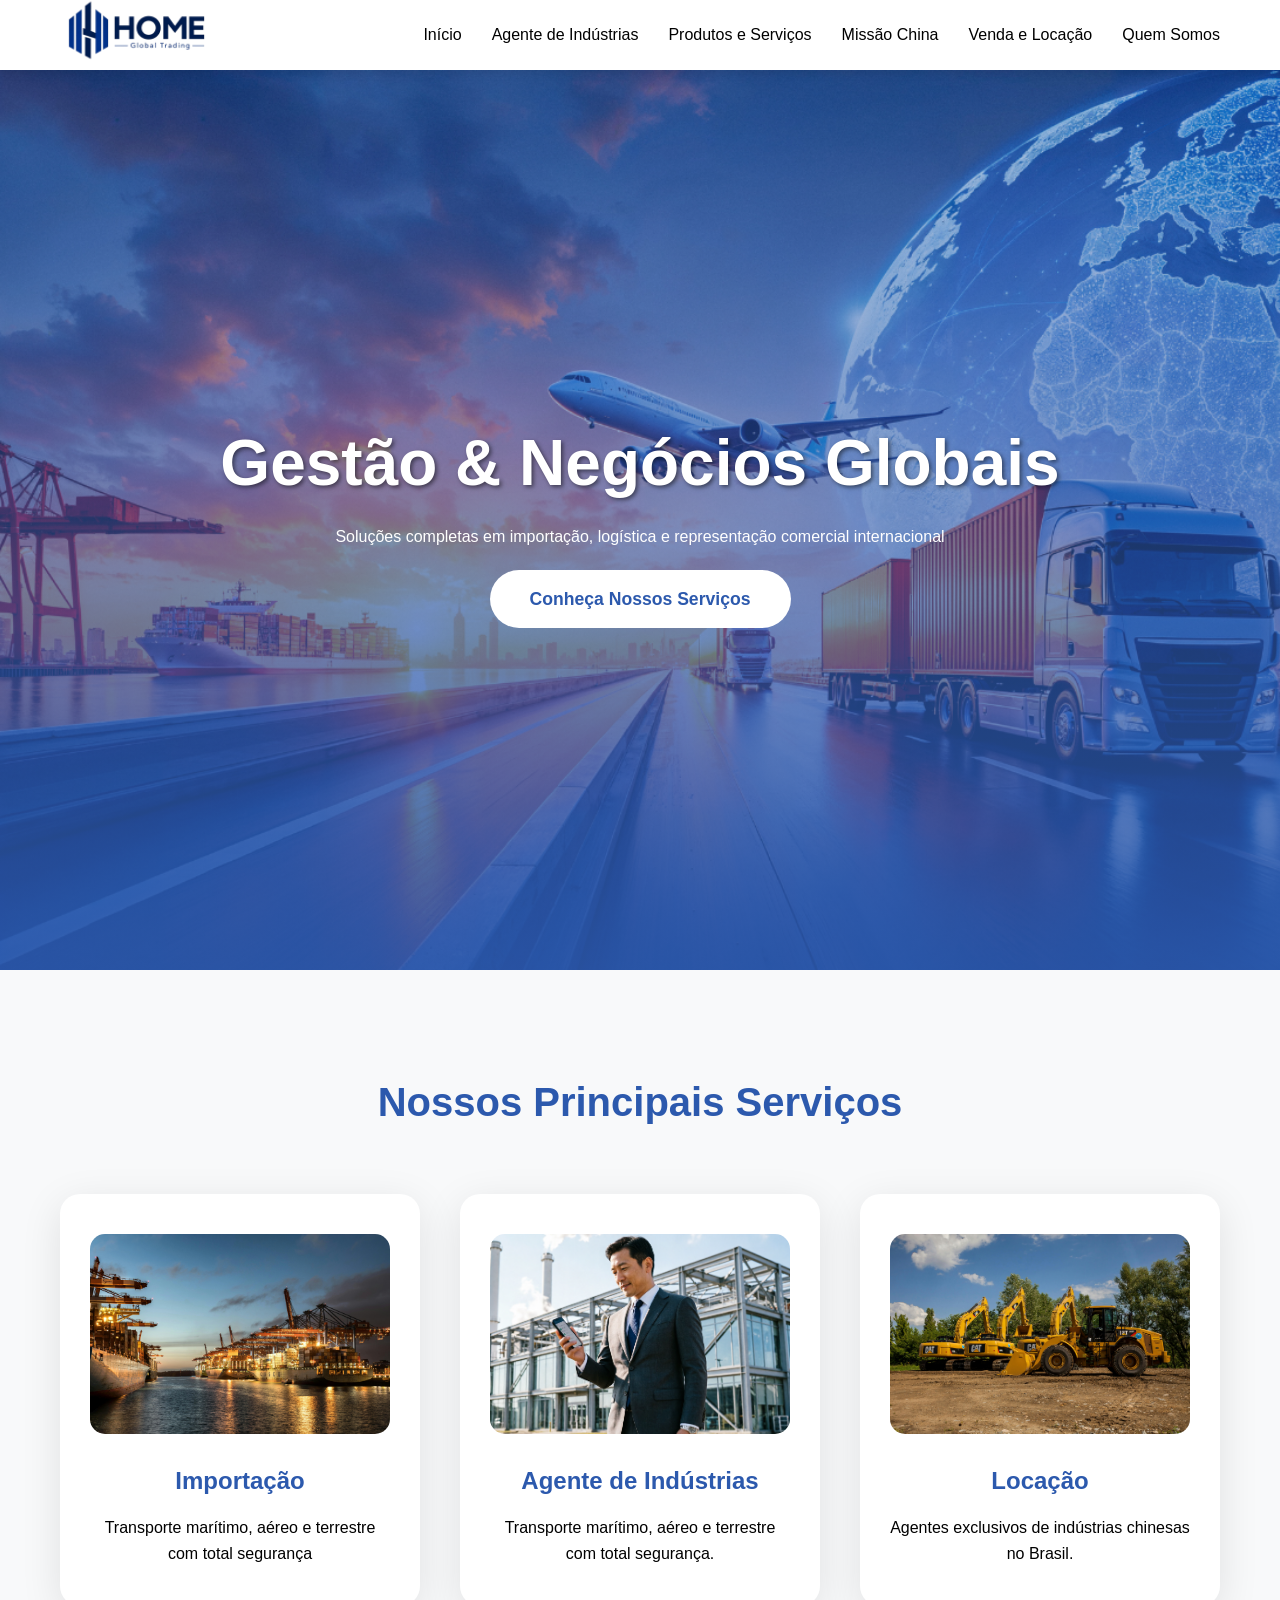
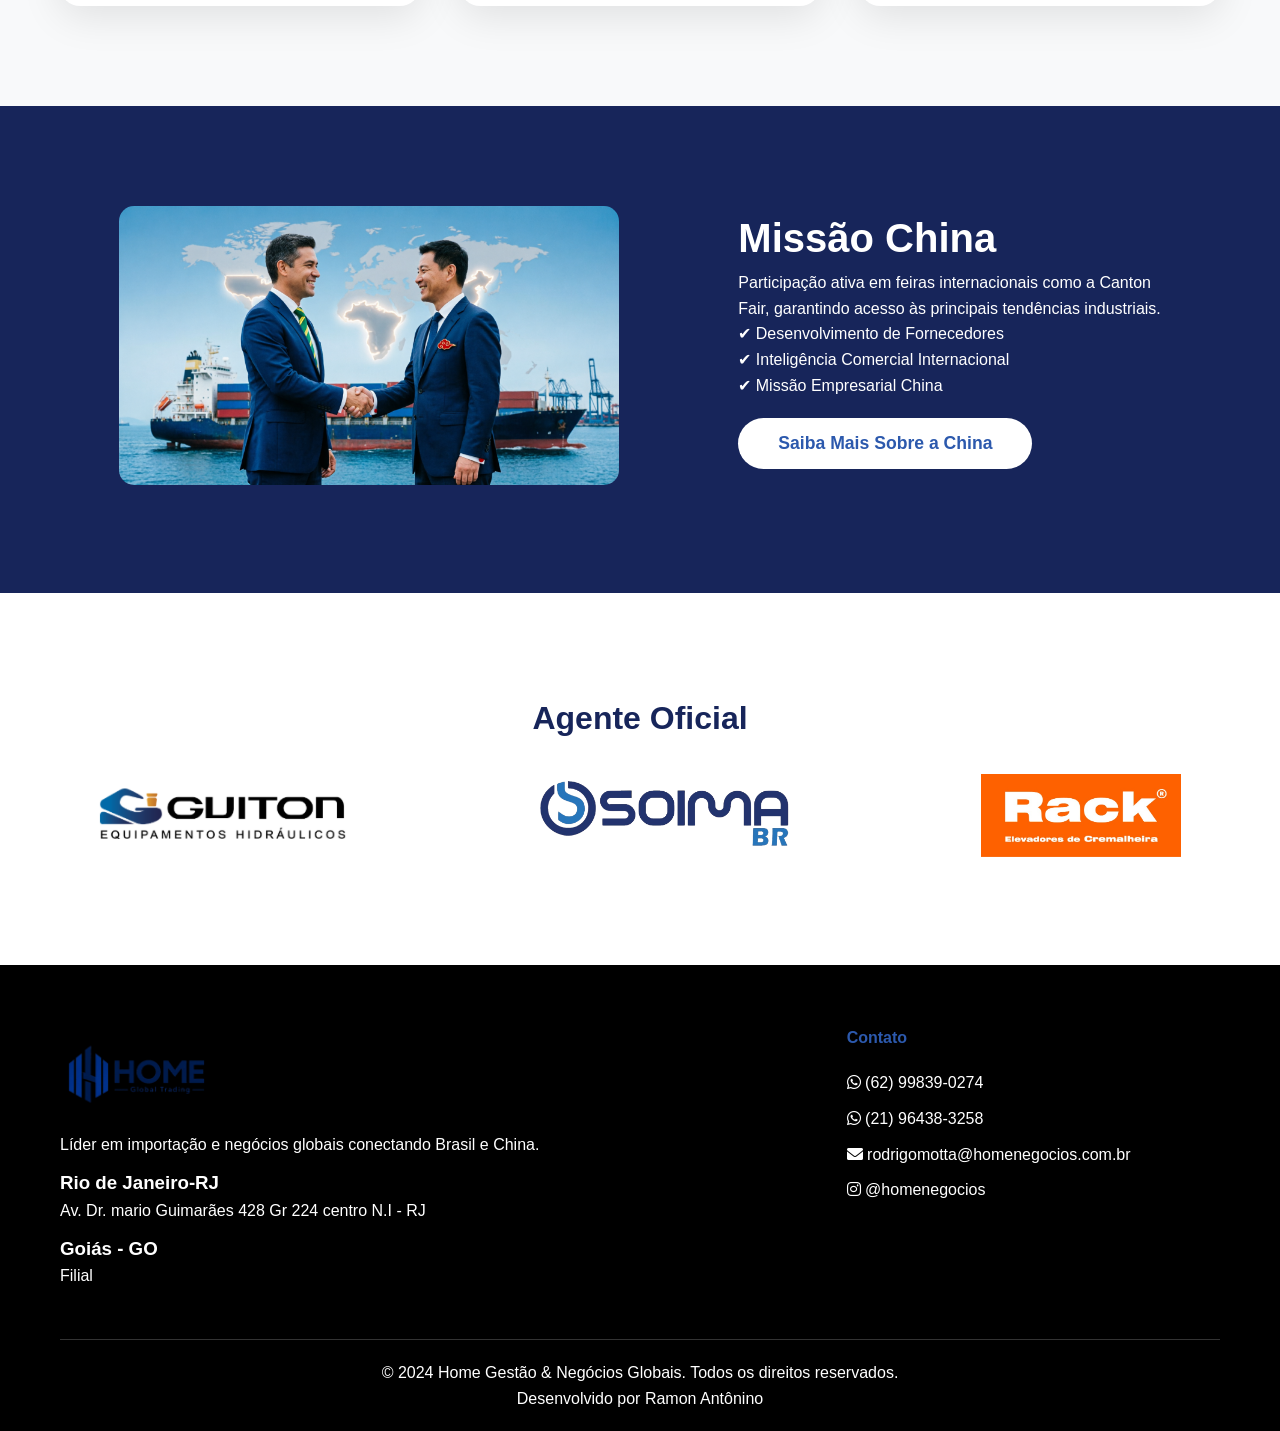
<file: index.html>
<!DOCTYPE html>
<html lang="pt-BR">
<head>
    <meta charset="UTF-8">
    <meta name="viewport" content="width=device-width, initial-scale=1.0">
    <title>Home Gestão & Negócios Globais</title>
    <link rel="stylesheet" href="style.css">
    <link href="https://cdnjs.cloudflare.com/ajax/libs/font-awesome/6.0.0/css/all.min.css" rel="stylesheet">
    <link rel="shortcut icon" href="img/favicon.ico" type="image/x-icon">
</head>
<body data-lang="pt-BR">
    <!-- Header -->
    <header>
        <nav class="navbar">
            <div class="nav-container">
                <div class="logo">
                    <a href="index.html">
                        <img src="img/logo.png" alt="logo Home">
                    </a>
                </div>
                <ul class="nav-menu">
                    <li><a href="index.html" class="nav-link active">Início</a></li>
                    <li><a href="agente-industrias.html" class="nav-link">Agente de Indústrias</a></li>
                    <li><a href="produtos-servicos.html" class="nav-link">Produtos e Serviços</a></li>
                    <li><a href="missao-china.html" class="nav-link">Missão China</a></li>
                    <li><a href="locacao.html" class="nav-link">Venda e Locação</a></li>
                    <li><a href="quem-somos.html" class="nav-link">Quem Somos</a></li>
                </ul>
                <!--
                <div class="language-switcher">
                    <button class="lang-btn active" data-lang="pt-BR" title="Português-BR">
                        <i class="fas fa-globe"></i> PT
                    </button>
                    <button class="lang-btn" data-lang="en" title="English">
                        <i class="fas fa-globe"></i> EN
                    </button>
                    <button class="lang-btn" data-lang="es" title="Español">
                        <i class="fas fa-globe"></i> ES
                    </button>
                </div>
            -->
                <div class="hamburger">
                    <span></span>
                    <span></span>
                    <span></span>
                </div>
            </div>
        </nav>
    </header>

    <!-- Hero Section -->
    <section class="hero">
        <div class="hero-content">
            <h1 data-translate="hero-title">Gestão & Negócios Globais</h1>
            <p data-translate="hero-subtitle">Soluções completas em importação, logística e representação comercial internacional</p>
            <a href="produtos-servicos.html" class="cta-button" data-translate="hero-cta">Conheça Nossos Serviços</a>
        </div>
    </section>

    <!-- Services review -->
    <section class="services-preview">
        <div class="container">
            <h2 data-translate="services-title">Nossos Principais Serviços</h2>
            <div class="services-grid">
                <div class="service-card">
                    <img src="img/importação.jpg" alt="Importação">
                    <h3 data-translate="service1-title">Importação</h3>
                    <p data-translate="service1-desc">Transporte marítimo, aéreo e terrestre com total segurança</p>
                </div>
                <div class="service-card">
                    <img src="img/industras.png" alt="Logística">
                    <h3 data-translate="service2-title">Agente de Indústrias</h3>
                    <p data-translate="service2-desc">Transporte marítimo, aéreo e terrestre com total segurança.</p>
                </div>
                <div class="service-card">
                    <img src="img/locação.jpg" alt="Representação">
                    <h3 data-translate="service3-title">Locação</h3>
                    <p data-translate="service3-desc">Agentes exclusivos de indústrias chinesas no Brasil.</p>
                </div>
            </div>
        </div>
    </section>


    <!-- China -->
    <section class="china">
        <div class="flex">
            <div class="china-img">
                <img src="img/brasilechina.png" alt="Brasil e China">
            </div>

            <div class="china-titulo">
                <h2>
                    Missão China
                </h2>
                <p>
                    Participação ativa em feiras internacionais como a Canton <br>
                    Fair, garantindo acesso às principais tendências industriais. <br>
                    ✔ Desenvolvimento de Fornecedores <br>
                    ✔ Inteligência Comercial Internacional <br>
                    ✔ Missão Empresarial China <br>

                </p>

                <div class="china-button">
                    <button>
                        <a href="missao-china.html">Saiba Mais Sobre a China</a>
                    </button>

                </div>
            </div>
        </div>
    </section>


    <!-- Agente Oficial -->
    <section class="oficial">
        <div class="oficial-h2">
            <h2>
                Agente Oficial
            </h2>
        </div>

        <div class="flex">  
            <div class="guiton">
                <img src="img/guiton.png" alt="Guiton">
            </div>
            <div class="soima">
                <img src="img/soima.jpeg" alt="soima">
            </div>
            <div class="rack">
                <img src="img/rack.jpeg" alt="Rack">
            </div>
        </div>
    </section>

    <!-- Footer -->
    <footer>
        <div class="container">
            <div class="footer-content">
                <div class="footer-section">
                    <a href="index.html">
                        <img src="img/logo-rodape.jpeg" alt="logo Home">
                    </a>
                    <p data-translate="footer-desc">Líder em importação e negócios globais conectando Brasil e China.</p>

                    <h3>
                        Rio de Janeiro-RJ
                    </h3>
                    <p>Av. Dr. mario Guimarães 428 Gr 224 centro N.I - RJ</p>

                    <h3>
                        Goiás - GO
                    </h3>
                    <p>Filial</p>
                </div>
                <div class="footer-section">
                    <h4 data-translate="footer-contact">Contato</h4>
                    <p><i class="fa-brands fa-whatsapp"></i> (62) 99839-0274</p>
                    <p><i class="fa-brands fa-whatsapp"></i> (21) 96438-3258</p>
                    <p><i class="fas fa-envelope"></i> rodrigomotta@homenegocios.com.br</p>
                    <p><i class="fa-brands fa-instagram"></i> @homenegocios</p>
                </div>
            </div>
            <div class="footer-bottom">
                <p>&copy; 2024 Home Gestão & Negócios Globais. Todos os direitos reservados.</p>
                <p>Desenvolvido por <a href="https://www.linkedin.com/in/ramon-antonio/">Ramon Antônino</a></p>
            </div>
        </div>
    </footer>

    <script src="script.js"></script>
</body>
</html>
</file>
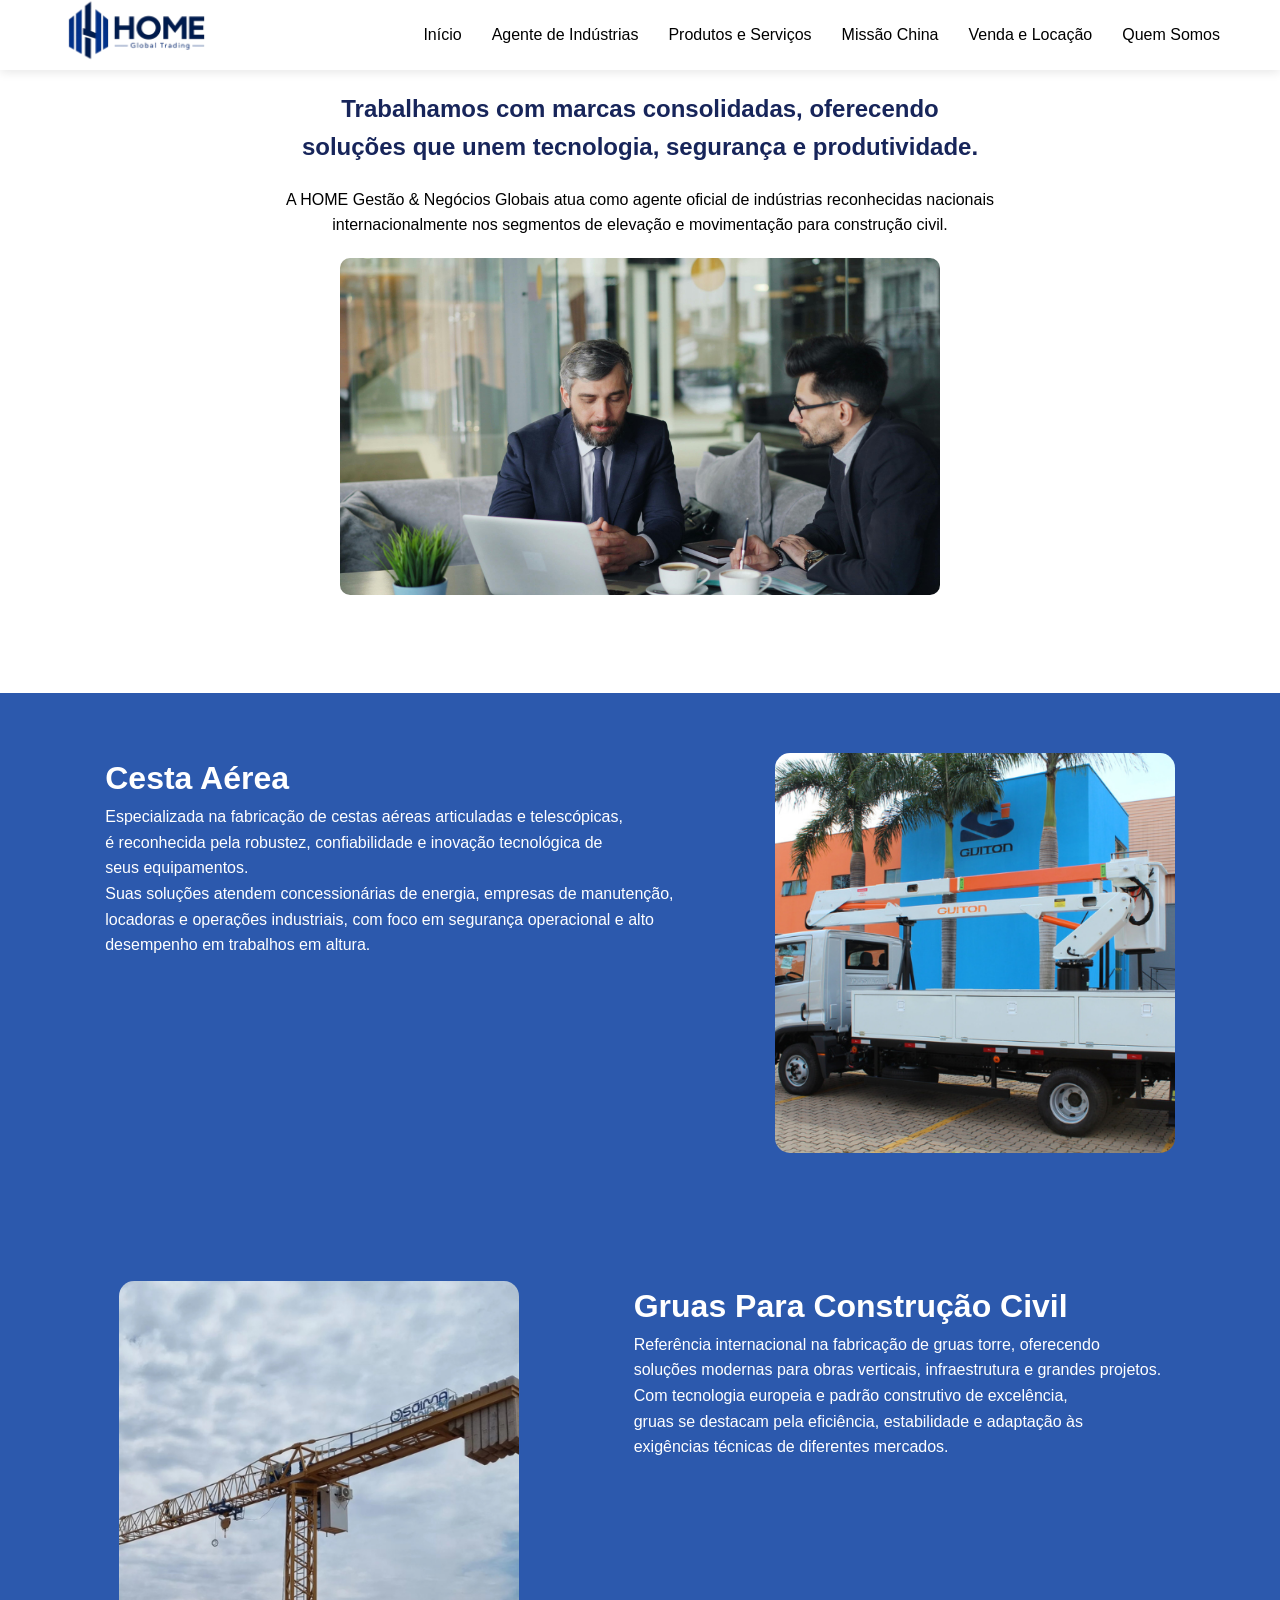
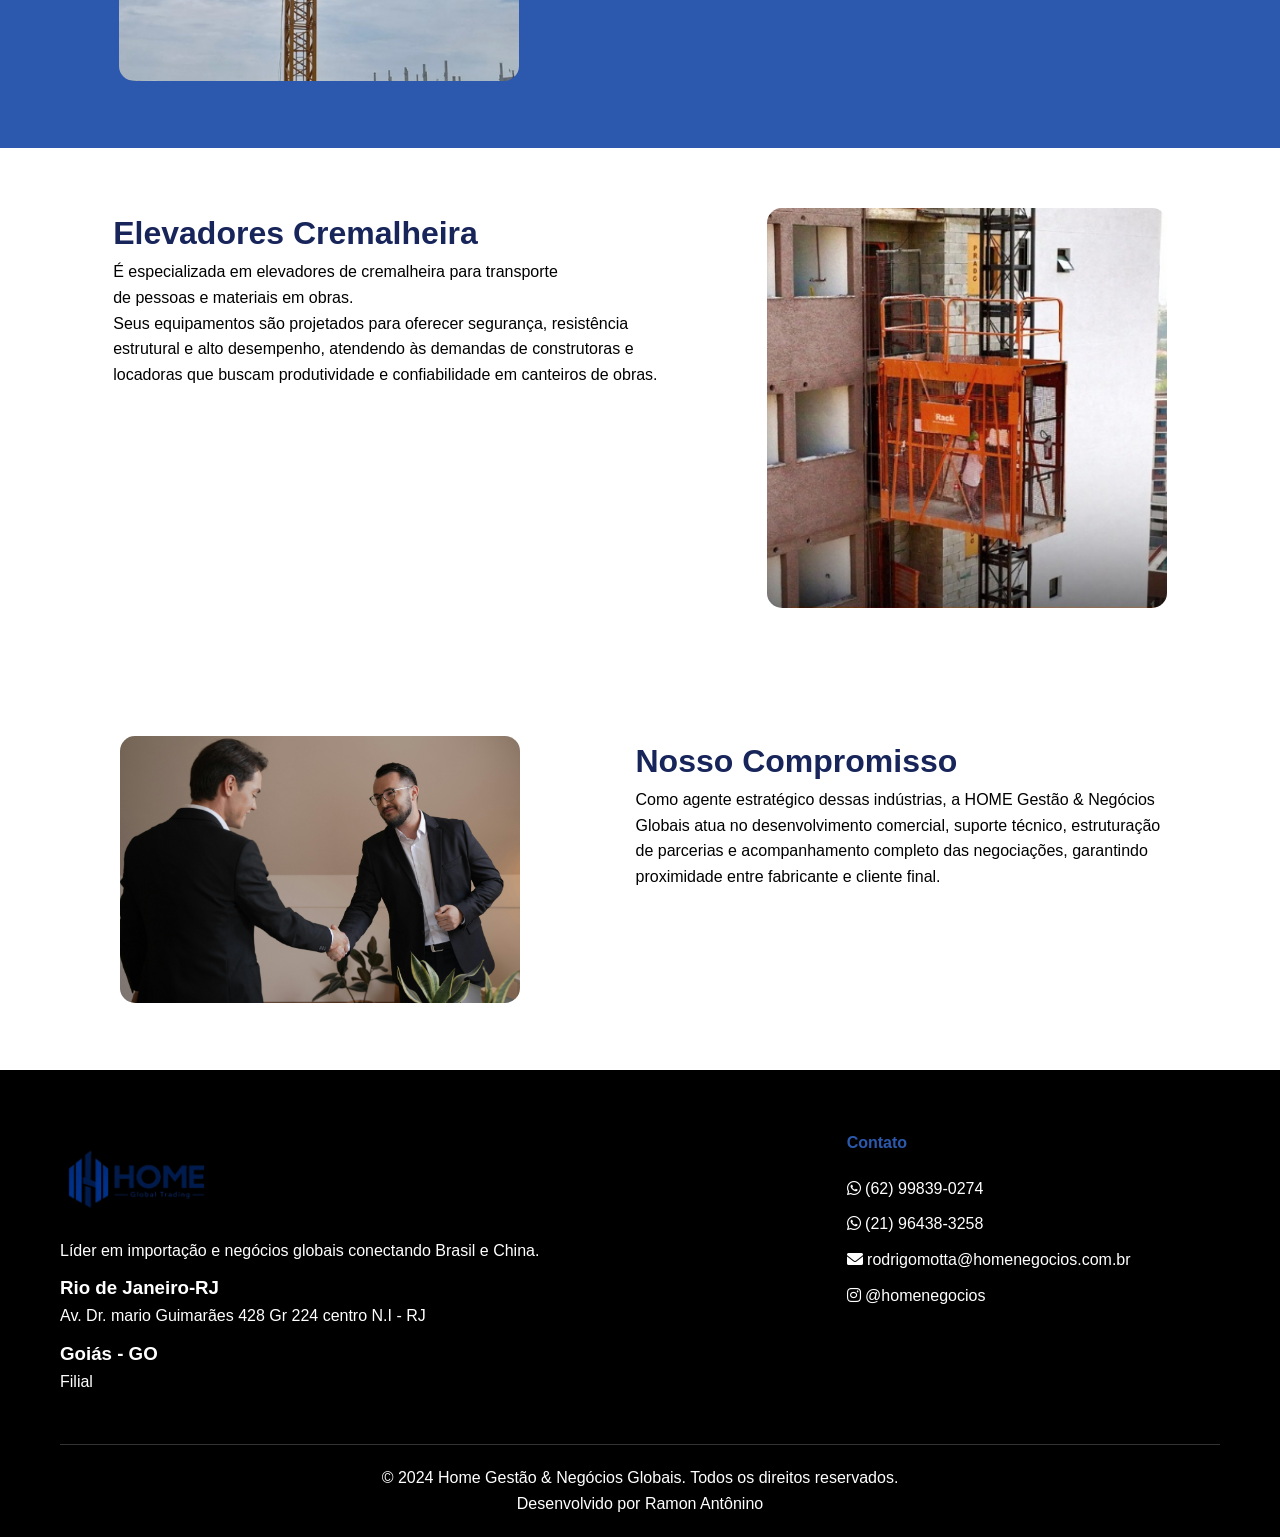
<file: agente-industrias.html>
<!DOCTYPE html>
<html lang="pt-BR">
<head>
    <meta charset="UTF-8">
    <meta name="viewport" content="width=device-width, initial-scale=1.0">
    <title>Home Gestão & Negócios Globais</title>
    <link rel="stylesheet" href="style-agente.css">
    <link href="https://cdnjs.cloudflare.com/ajax/libs/font-awesome/6.0.0/css/all.min.css" rel="stylesheet">
    <link rel="shortcut icon" href="img/favicon.ico" type="image/x-icon">
</head>
<body data-lang="pt-BR">
    <!-- Header -->
    <header>
        <nav class="navbar">
            <div class="nav-container">
                <div class="logo">
                    <a href="index.html">
                        <img src="img/logo.png" alt="logo Home">
                    </a>
                </div>
                <ul class="nav-menu">
                    <li><a href="index.html" class="nav-link active">Início</a></li>
                    <li><a href="agente-industrias.html" class="nav-link">Agente de Indústrias</a></li>
                    <li><a href="produtos-servicos.html" class="nav-link">Produtos e Serviços</a></li>
                    <li><a href="missao-china.html" class="nav-link">Missão China</a></li>
                    <li><a href="locacao.html" class="nav-link">Venda e Locação</a></li>
                    <li><a href="quem-somos.html" class="nav-link">Quem Somos</a></li>
                </ul>
                <!--
                <div class="language-switcher">
                    <button class="lang-btn active" data-lang="pt-BR" title="Português-BR">
                        <i class="fas fa-globe"></i> PT
                    </button>
                    <button class="lang-btn" data-lang="en" title="English">
                        <i class="fas fa-globe"></i> EN
                    </button>
                    <button class="lang-btn" data-lang="es" title="Español">
                        <i class="fas fa-globe"></i> ES
                    </button>
                </div>
            -->
                <div class="hamburger">
                    <span></span>
                    <span></span>
                    <span></span>
                </div>
            </div>
        </nav>
    </header>

    
    <!-- Hero Section
    <section class="hero">
        <div class="hero-contente">
            <h1 data-translate="hero-title">Agente de Indústrias</h1>
            <p data-translate="hero-subtitle">Soluções completas em importação, logística e representação comercial internacional</p>
        </div>
    </section>
    -->


    <section class="agente">    
        <div class="agente-conteudo">
            <h2 class="agente-titulo">
                Trabalhamos com marcas consolidadas, oferecendo <br> 
                soluções que unem tecnologia, segurança e produtividade.
            </h2>
            <p class="agente-sub">
                A HOME Gestão & Negócios Globais atua como agente oficial de indústrias reconhecidas nacionais <br> internacionalmente nos segmentos de elevação e movimentação para construção civil.
            </p>

            <div class="agente-img">
                <img src="img/agente.jpg" alt="Dois homens">
            </div>
        </div>

    </section>


    <section class="cestas">
        <div class="flex">
            <div class="conteudo">
                <h2 class="cestas-titulo">
                    Cesta Aérea
                </h2>

                <p class="cestas-sub">
                    Especializada na fabricação de cestas aéreas articuladas e telescópicas,  <br>
                    é reconhecida pela robustez, confiabilidade e inovação tecnológica de <br>
                    seus equipamentos.
                    <br>
                    Suas soluções atendem concessionárias de energia, empresas de manutenção, <br>
                    locadoras e operações industriais, com foco em segurança operacional e alto <br> 
                    desempenho em trabalhos em altura.
                </p>
            </div>

            <div class="cestas-img">
                <img src="img/cestoguiton.jpg" alt="Cestao Áero Guiton">
            </div>
        </div>
    </section>

    <section class="gruas">
        <div class="flex">
            <div class="gruas-img">
                <img src="img/gruas.jpg" alt="Gruas para Construção Civil">
            </div>

            <div class="gruas-conteudo">
                <h2 class="gruas-titulos">
                    Gruas Para Construção Civil 
                </h2>
                    
                <p class="gruas-sub">
                    Referência internacional na fabricação de gruas torre, oferecendo <br>
                    soluções modernas para obras verticais, infraestrutura e grandes projetos.<br>
                    Com tecnologia europeia e padrão construtivo de excelência, <br>
                    gruas se destacam pela eficiência, estabilidade e adaptação às<br>
                    exigências técnicas de diferentes mercados.
                </p>
            </div>
        </div>
    </section>

    <section class="elevador">
        <div class="flex">
            <div class="elevador-conteudo">
                <h2 class="elevador-titulo">
                     Elevadores Cremalheira
                </h2>
                <p class="elevador-sub">
                    É especializada em elevadores de cremalheira para transporte<br>
                    de pessoas e materiais em obras.<br>
                    Seus equipamentos são projetados para oferecer segurança, resistência<br> 
                    estrutural e alto desempenho, atendendo às demandas de construtoras e <br>
                    locadoras que buscam produtividade e confiabilidade em canteiros de obras.
                </p>
            </div>

            <div class="elevador-img">
                <img src="img/elevador.png" alt="Elevador Cremalheira">
            </div>
        </div>
    </section>

    <section class="nosso">
        <div class="flex">
            <div class="nosso-img">
                <img src="img/maos.jpg" alt="Aperto de Mãos">
            </div>

            <div class="nosso-conteudo">
                <h2 class="nosso-titulo">
                    Nosso Compromisso
                </h2>

                <p class="nosso-sub">
                    Como agente estratégico dessas indústrias, a HOME Gestão & Negócios <br>
                    Globais atua no desenvolvimento comercial, suporte técnico, estruturação <br> 
                    de parcerias e acompanhamento completo das negociações, garantindo <br>
                    proximidade entre fabricante e cliente final.
                </p>
            </div>

        </div>
    </section>



    <!-- Footer -->
    <footer>
        <div class="container">
            <div class="footer-content">
                <div class="footer-section">
                    <a href="index.html">
                        <img src="img/logo-rodape.jpeg" alt="logo Home">
                    </a>
                    <p data-translate="footer-desc">Líder em importação e negócios globais conectando Brasil e China.</p>

                    <h3>
                        Rio de Janeiro-RJ
                    </h3>
                    <p>Av. Dr. mario Guimarães 428 Gr 224 centro N.I - RJ</p>

                    <h3>
                        Goiás - GO
                    </h3>
                    <p>Filial</p>
                </div>
                <div class="footer-section">
                    <h4 data-translate="footer-contact">Contato</h4>
                    <p><i class="fa-brands fa-whatsapp"></i> (62) 99839-0274</p>
                    <p><i class="fa-brands fa-whatsapp"></i> (21) 96438-3258</p>
                    <p><i class="fas fa-envelope"></i> rodrigomotta@homenegocios.com.br</p>
                    <p><i class="fa-brands fa-instagram"></i> @homenegocios</p>
                </div>
            </div>
            <div class="footer-bottom">
                <p>&copy; 2024 Home Gestão & Negócios Globais. Todos os direitos reservados.</p>
                <p>Desenvolvido por <a href="https://www.linkedin.com/in/ramon-antonio/">Ramon Antônino</a></p>
            </div>
        </div>
    </footer>

    <script src="script.js"></script>
</body>
</html>
</file>
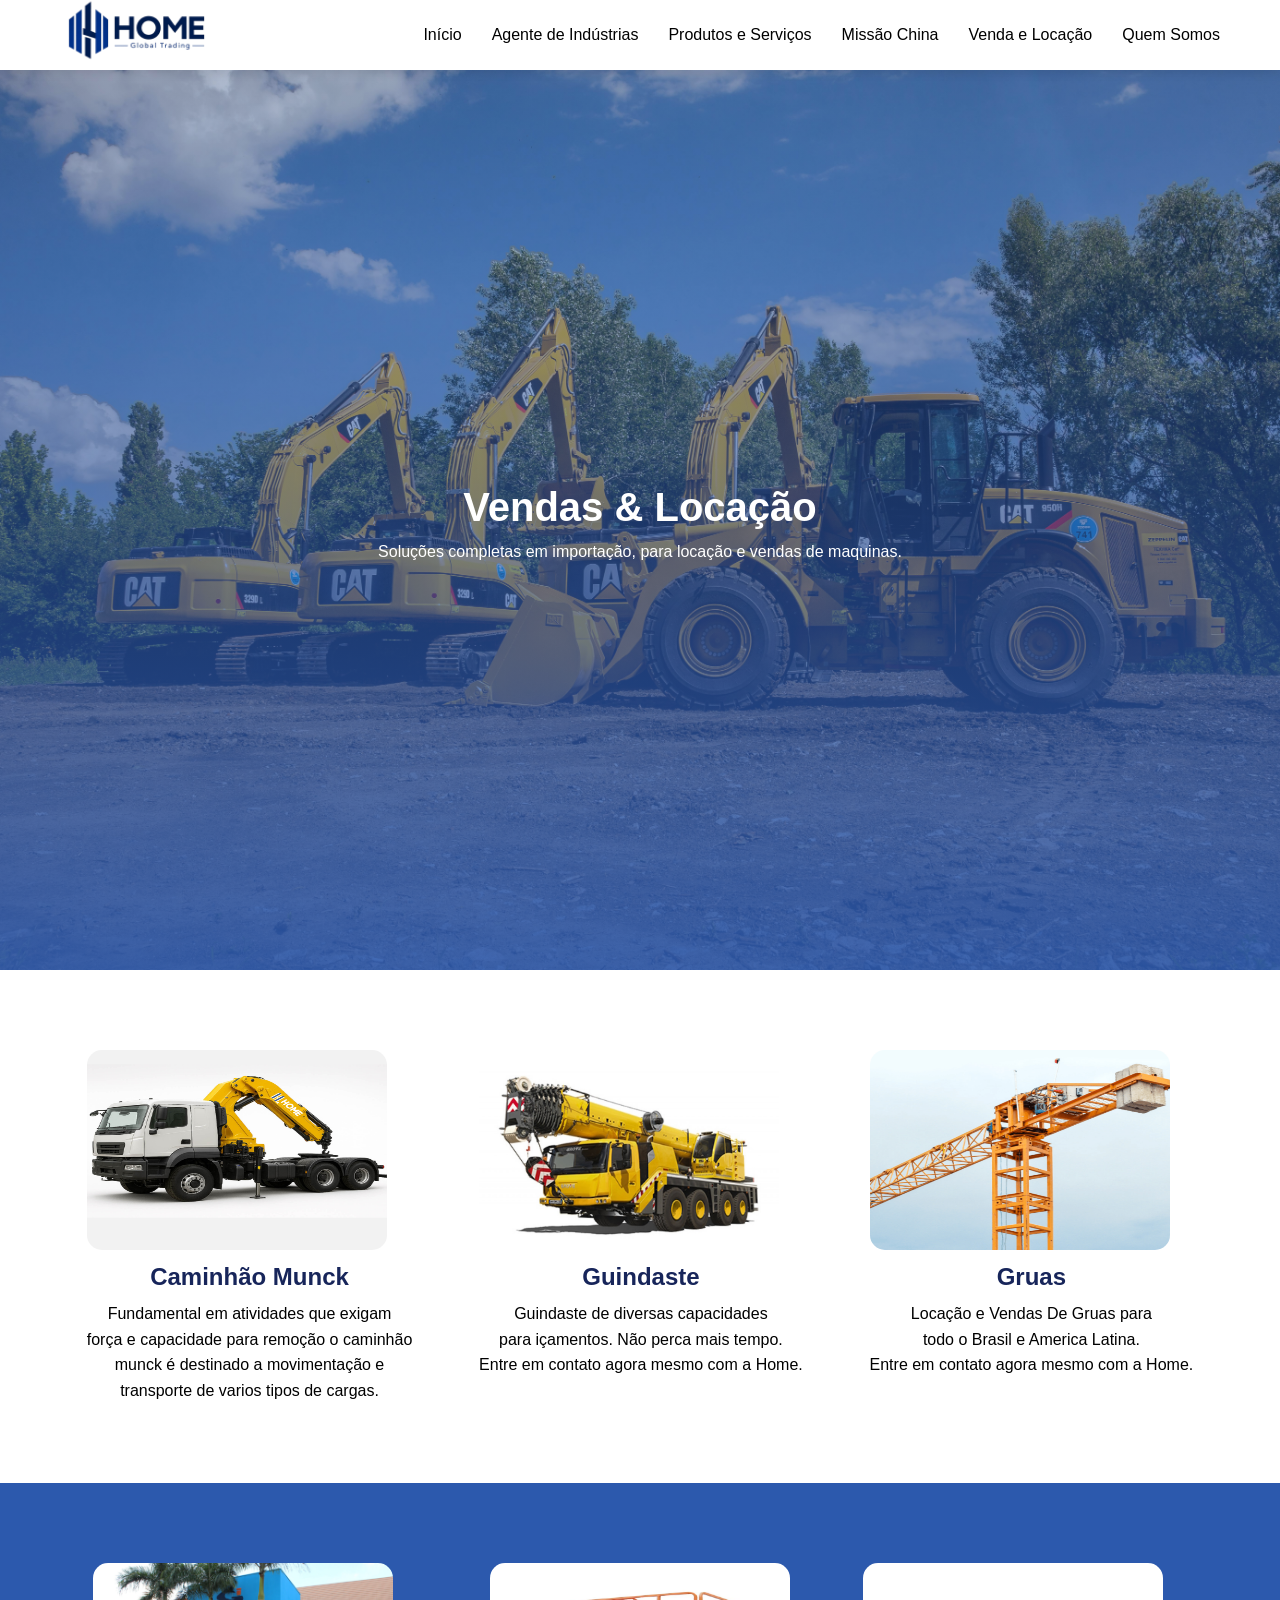
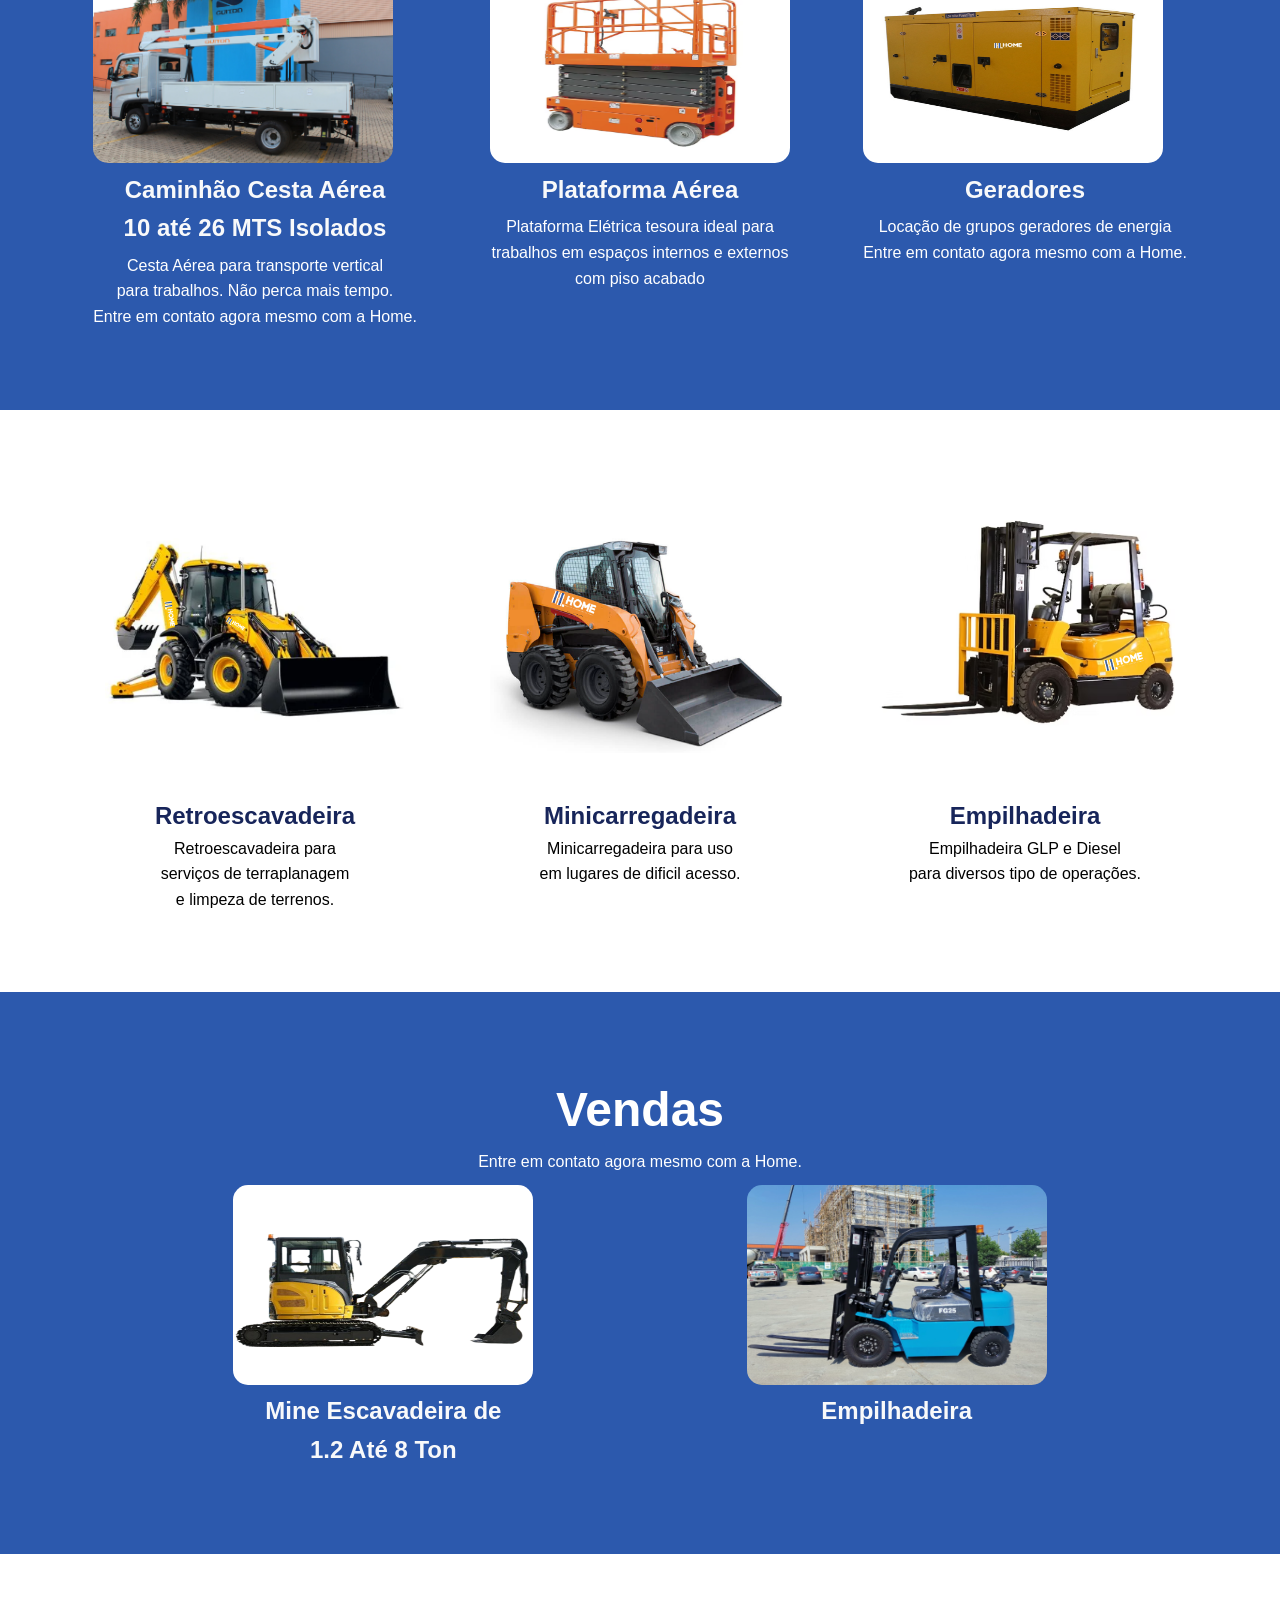
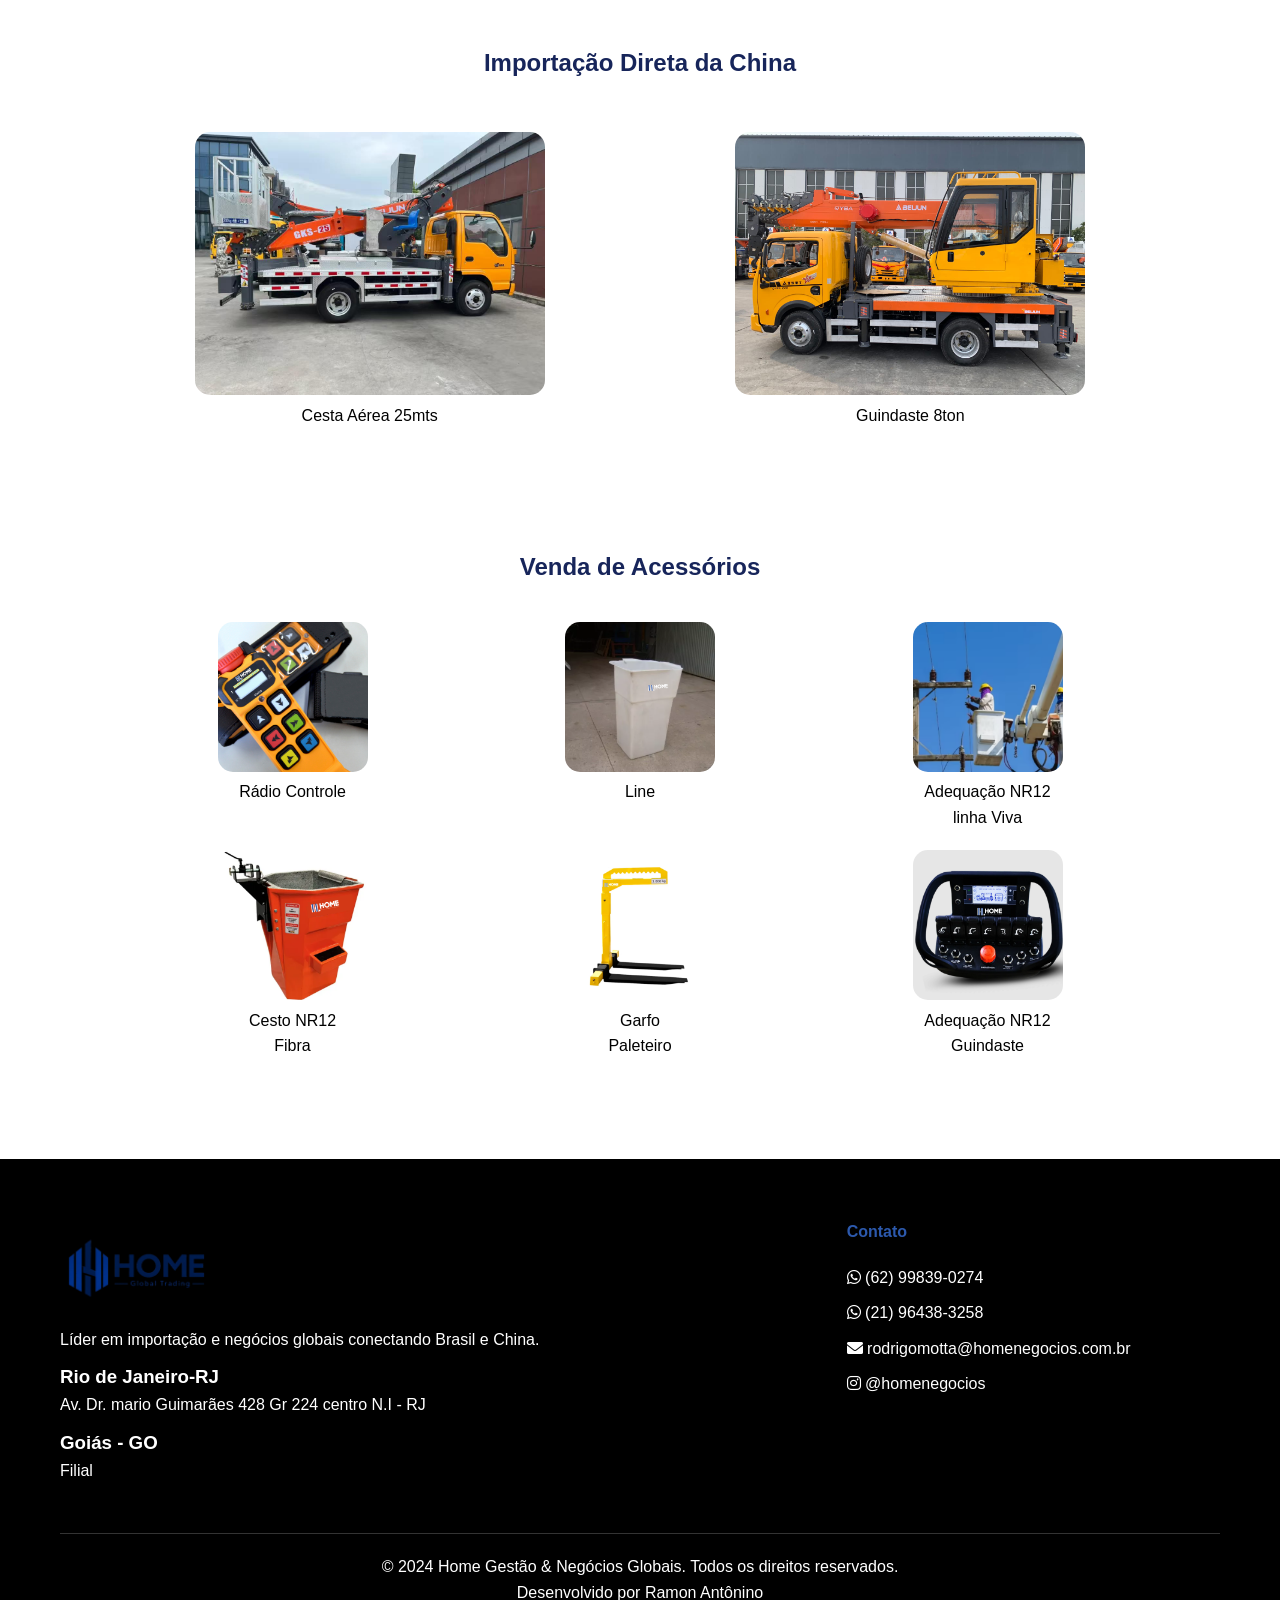
<file: locacao.html>
<!DOCTYPE html>
<html lang="pt-BR">
<head>
    <meta charset="UTF-8">
    <meta name="viewport" content="width=device-width, initial-scale=1.0">
    <title>Home Gestão & Negócios Globais</title>
    <link rel="stylesheet" href="style-locacao.css">
    <link href="https://cdnjs.cloudflare.com/ajax/libs/font-awesome/6.0.0/css/all.min.css" rel="stylesheet">
    <link rel="shortcut icon" href="img/favicon.ico" type="image/x-icon">
</head>
<body data-lang="pt-BR">
    <!-- Header -->
    <header>
        <nav class="navbar">
            <div class="nav-container">
                <div class="logo">
                    <a href="index.html">
                        <img src="img/logo.png" alt="logo Home">
                    </a>
                </div>
                <ul class="nav-menu">
                    <li><a href="index.html" class="nav-link active">Início</a></li>
                    <li><a href="agente-industrias.html" class="nav-link">Agente de Indústrias</a></li>
                    <li><a href="produtos-servicos.html" class="nav-link">Produtos e Serviços</a></li>
                    <li><a href="missao-china.html" class="nav-link">Missão China</a></li>
                    <li><a href="locacao.html" class="nav-link">Venda e Locação</a></li>
                    <li><a href="quem-somos.html" class="nav-link">Quem Somos</a></li>
                </ul>
                <!--
                <div class="language-switcher">
                    <button class="lang-btn active" data-lang="pt-BR" title="Português-BR">
                        <i class="fas fa-globe"></i> PT
                    </button>
                    <button class="lang-btn" data-lang="en" title="English">
                        <i class="fas fa-globe"></i> EN
                    </button>
                    <button class="lang-btn" data-lang="es" title="Español">
                        <i class="fas fa-globe"></i> ES
                    </button>
                </div>
            -->
                <div class="hamburger">
                    <span></span>
                    <span></span>
                    <span></span>
                </div>
            </div>
        </nav>
    </header>


    <!--loc-->
    <section class="loc">
        <div class="loc-content">
            <h1 class="loc-titulo">Vendas & Locação</h1>
            <p class="loc-sub">Soluções completas em importação, para locação e vendas de maquinas.</p>
        </div>
    </section>


    <!--Munck-->
    <section class="munck">
        <div class="flex">
            <div class="conteudo">
                <div class="munck-img">
                    <img src="img/caminhão-munck.jpg" alt="">
                </div>

                <h2 class="munck-titulo"> 
                    Caminhão Munck
                </h2>

                <p class="munck-sub">
                    Fundamental em atividades que exigam <br> 
                    força e capacidade para remoção o caminhão<br>
                    munck é destinado a movimentação e <br>
                    transporte de varios tipos de cargas. 
                </p>
            </div>

            <div class="conteudo">

                <div class="munck-img">
                    <img src="img/guindaste.png" alt="">
                </div>

                <h2 class="munck-titulo"> 
                    Guindaste
                </h2>

                <p class="munck-sub">
                    Guindaste de diversas capacidades<br>
                    para içamentos. Não perca mais tempo.<br> 
                    Entre em contato agora mesmo com a Home.<br>
                </p>
            </div>

            <div class="conteudo">
                <div class="munck-img">
                    <img src="img/ggruas.png" alt="">
                </div>
                <h2 class="munck-titulo"> 
                    Gruas
                </h2>

                <p class="munck-sub">
                    Locação e Vendas De Gruas para<br> 
                    todo o Brasil e America Latina.<br>
                    Entre em contato agora mesmo com a Home.

                </p>
            </div>

        </div>
        
    </section>

    
    <!--cesto-->
    <section class="cesto">
        <div class="flex">
             
            <div class="conteudo">
                <div class="cesto-img">
                    <img src="img/cam-cesto-aereo.jpg" alt="">
                </div>

                <h2 class="cesto-titulo"> 
                    Caminhão Cesta Aérea<br>
                    10 até 26 MTS Isolados
                </h2>

                <p class="cesto-sub">
                    Cesta Aérea para transporte vertical<br>
                    para trabalhos. Não perca mais tempo.<br> 
                    Entre em contato agora mesmo com a Home.<br>
                </p>
            </div>

            <div class="conteudo">
                 <div class="cesto-img">
                    <img src="img/plataforma-aere.png" alt="">
                </div>
                <h2 class="cesto-titulo"> 
                    Plataforma Aérea
                </h2>

                <p class="cesto-sub">
                    Plataforma Elétrica tesoura ideal para<br>
                    trabalhos em espaços internos e externos<br> 
                    com piso acabado<br>
                </p>
            </div>

            <div class="conteudo">
                <div class="cesto-img">
                    <img src="img/geradores.jpg" alt="">
                </div>
                <h2 class="cesto-titulo"> 
                    Geradores
                </h2>

                <p class="cesto-sub">
                    Locação de grupos geradores de energia<br>
                    Entre em contato agora mesmo com a Home.<br> 
                    <br>
                </p>
            </div>

        </div>
        
    </section>

    <!--vendas-->
    <section class="vendas"> 
        <div class="">

        </div>

        <div class="flex">
            <div class="vendas-cartao">
                <div class="vendas-img">
                    <img src="img/retroescavadeira.png" alt="">
                </div>

                <h2 class="vendas-titulo">
                    Retroescavadeira
                </h2>

                <p class="vendas-sub">
                    Retroescavadeira para<br>
                    serviços de terraplanagem<br>
                    e limpeza de terrenos.
                </p>
            </div>

            <div class="vendas-cartao">
                <div class="vendas-img">
                    <img src="img/minicarregadeira.png" alt="">
                </div>

                <h2 class="vendas-titulo">
                    Minicarregadeira
                </h2>

                <p class="vendas-sub">
                    Minicarregadeira para uso<br>
                    em lugares de dificil acesso.
                </p>
            </div>

            <div class="vendas-cartao">
                <div class="vendas-img">
                    <img src="img/empilhadeira.png" alt="">
                </div>

                <h2 class="vendas-titulo">
                  Empilhadeira
                </h2>

                <p class="vendas-sub">
                   Empilhadeira GLP e Diesel<br>
                    para diversos tipo de operações.
                </p>
            </div>
        </div>
    </section>

    <!--espe-->
    <section class="espe"> 
        <h2 class="espeh2">
            Vendas
        </h2>

        <p class="espep">
            Entre em contato agora mesmo com a Home.
        </p>

        <div class="flex">
            <div class="espe-cartao">
                <div class="espe-img">
                    <img src="img/mini.png" alt="">
                </div>

                <h2 class="espe-titulo">
                    Mine Escavadeira de <br>
                    1.2 Até 8 Ton
                </h2>

            </div>

            <div class="espe-cartao">
                <div class="espe-img">
                    <img src="img/empilha" alt="">
                </div>

                <h2 class="espe-titulo">
                    Empilhadeira
                </h2>

            </div>

        </div>
    </section>

   

    <section class="direta">
        <h2 class="direta-h2">
            Importação Direta da China
        </h2>

        <div class="flex">
            <div class="direta-cartao">
                <div class="direta-img">
                    <img src="img/cesta-aerea-25mts.jpeg" alt="Cesta Aérea 25mts">
                </div>

                <p class="direta-sub">
                    Cesta Aérea 25mts
                </p>
            </div>

            <div class="direta-cartao">
                <div class="direta-img">
                    <img src="img/guinta-8ton.jpeg" alt="Guindate 8ton">
                </div>

                <p class="direta-sub">
                    Guindaste 8ton
                </p>
            </div>
        </div>
    </section>

    <!--tipo-->
    <section class="tipo">
        <h2  class="tipo2">
            Venda de Acessórios
        </h2>

        <div class="flex">
            <div class="tipo-cartao">
                <div class="tipo-img">
                    <img src="img/radio-controle.jpg" alt="">
                </div>

                <p class="tipo-titulo">
                    Rádio Controle
                </p>
            </div>

            
            <div class="tipo-cartao">
                <div class="tipo-img">
                    <img src="img/cesto-isolado.png" alt="">
                </div>

                <p class="tipo-titulo">
                    Line
                </p>
            </div>

            
            <div class="tipo-cartao">
                <div class="tipo-img">
                    <img src="img/liinha-viva.png" alt="">
                </div>

                <p class="tipo-titulo">
                    Adequação NR12<br>
                    linha Viva
                </p>
            </div>
        </div>



        <div class="flex">
            <div class="tipo-cartao">
                <div class="tipo-img">
                    <img src="img/cesto-fibra.png" alt="">
                </div>

                <p class="tipo-titulo">
                    Cesto NR12<br>
                    Fibra
                </p>
            </div>

            
            <div class="tipo-cartao">
                <div class="tipo-img">
                    <img src="img/garfo.png" alt="">
                </div>

                <p class="tipo-titulo">
                    Garfo<br>
                    Paleteiro
                </p>
            </div>

            
            <div class="tipo-cartao">
                <div class="tipo-img">
                    <img src="img/adequaçao nr12.png" alt="">
                </div>

                <p class="tipo-titulo">
                    Adequação NR12<br>
                    Guindaste
                </p>
            </div>
        </div>
    </section>




    <!-- Footer -->
    <footer>
        <div class="container">
            <div class="footer-content">
                <div class="footer-section">
                    <a href="index.html">
                        <img src="img/logo-rodape.jpeg" alt="logo Home">
                    </a>
                    <p data-translate="footer-desc">Líder em importação e negócios globais conectando Brasil e China.</p>

                    <h3>
                        Rio de Janeiro-RJ
                    </h3>
                    <p>Av. Dr. mario Guimarães 428 Gr 224 centro N.I - RJ</p>

                    <h3>
                        Goiás - GO
                    </h3>
                    <p>Filial</p>
                </div>
                <div class="footer-section">
                    <h4 data-translate="footer-contact">Contato</h4>
                    <p><i class="fa-brands fa-whatsapp"></i> (62) 99839-0274</p>
                    <p><i class="fa-brands fa-whatsapp"></i> (21) 96438-3258</p>
                    <p><i class="fas fa-envelope"></i> rodrigomotta@homenegocios.com.br</p>
                    <p><i class="fa-brands fa-instagram"></i> @homenegocios</p>
                </div>
            </div>
            <div class="footer-bottom">
                <p>&copy; 2024 Home Gestão & Negócios Globais. Todos os direitos reservados.</p>
                <p>Desenvolvido por <a href="https://www.linkedin.com/in/ramon-antonio/">Ramon Antônino</a></p>
            </div>
        </div>
    </footer>

    <script src="script.js"></script>
</body>
</html>
</file>
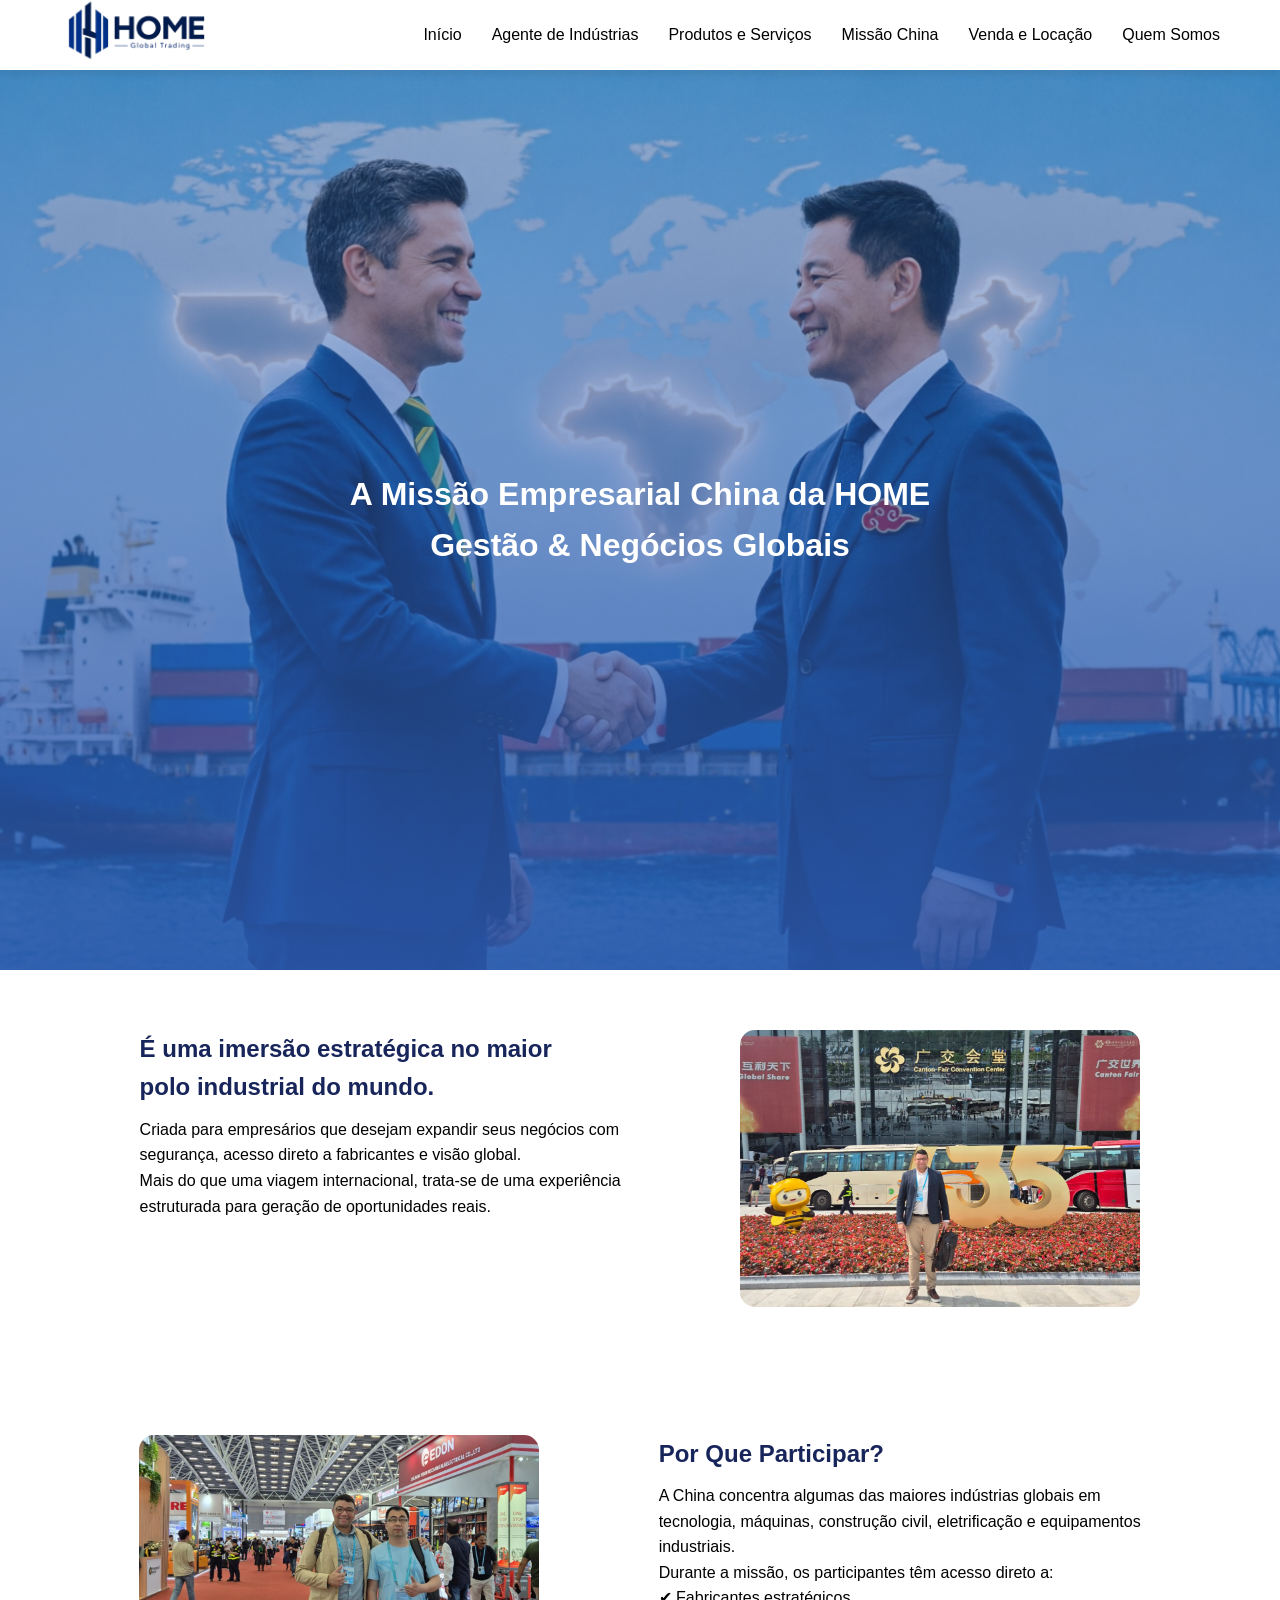
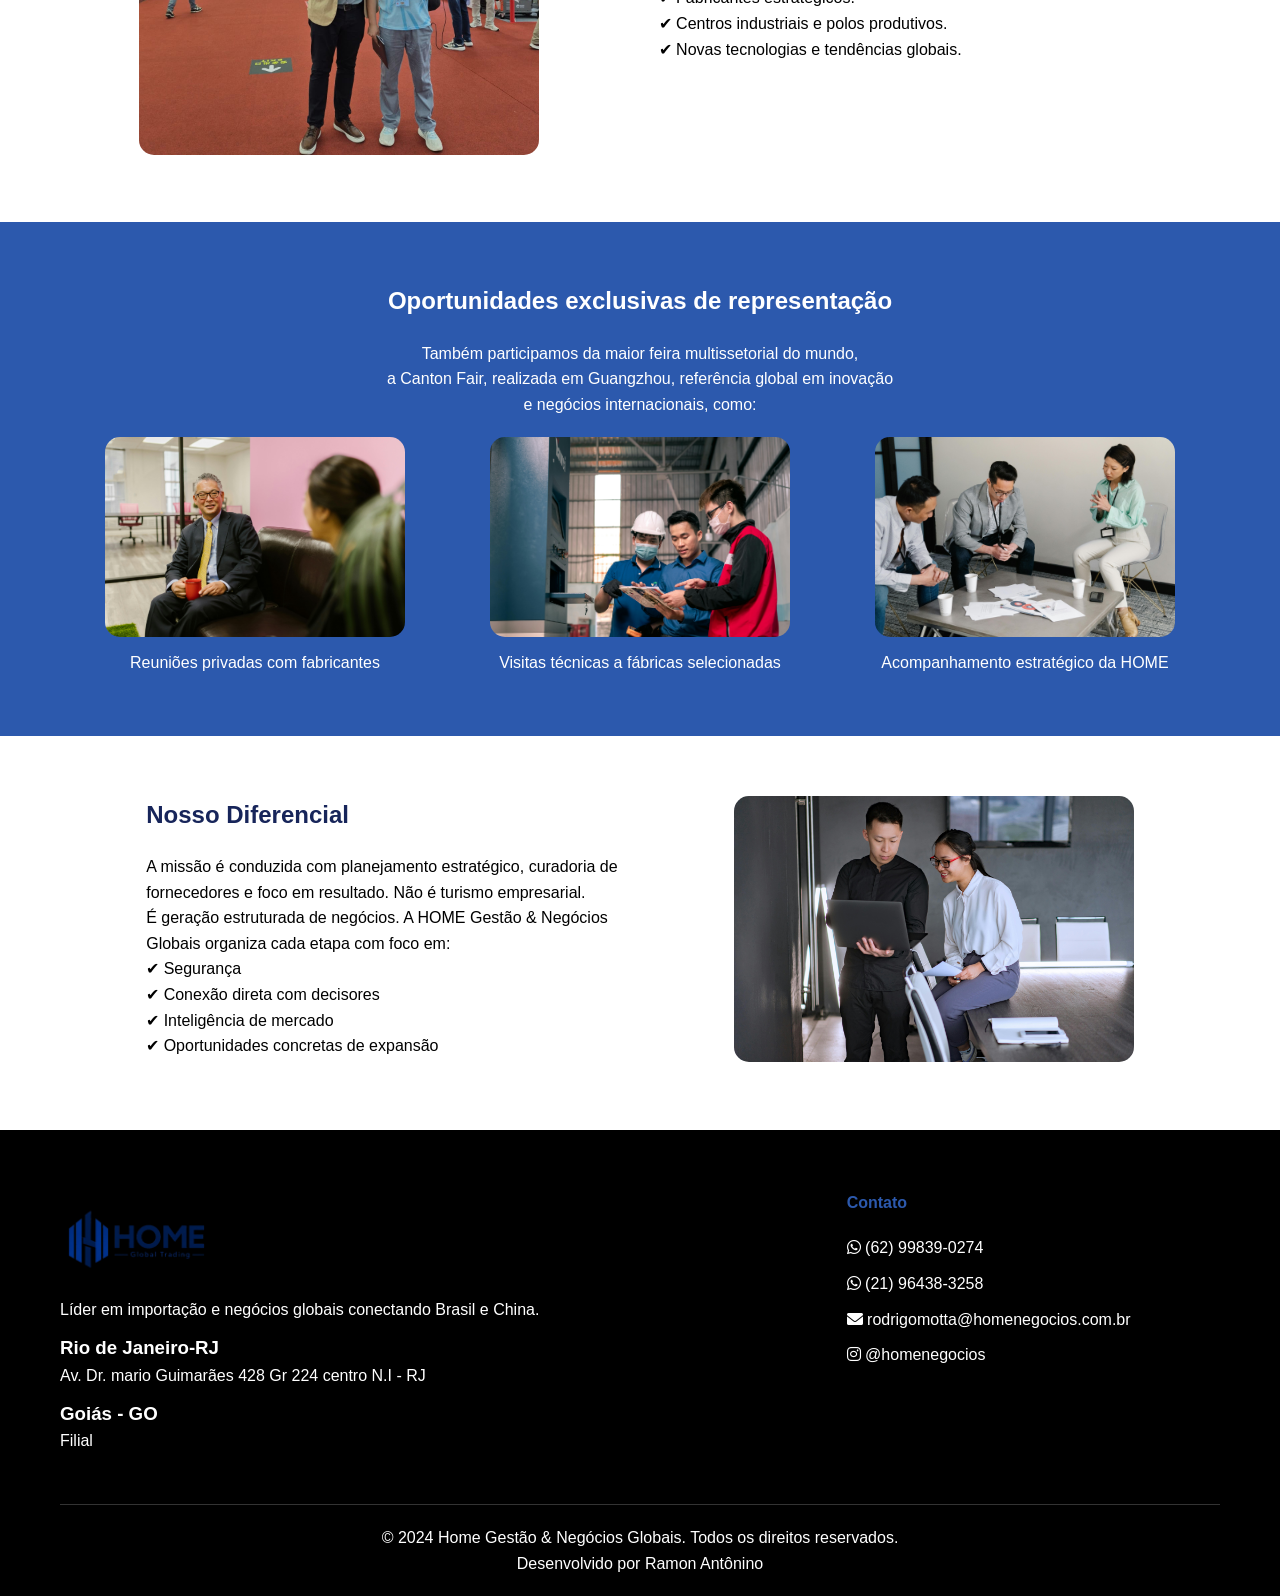
<file: missao-china.html>
<!DOCTYPE html>
<html lang="pt-BR">
<head>
    <meta charset="UTF-8">
    <meta name="viewport" content="width=device-width, initial-scale=1.0">
    <title>Home Gestão & Negócios Globais</title>
    <link rel="stylesheet" href="style-missao.css">
    <link href="https://cdnjs.cloudflare.com/ajax/libs/font-awesome/6.0.0/css/all.min.css" rel="stylesheet">
    <link rel="shortcut icon" href="img/favicon.ico" type="image/x-icon">
</head>
<body data-lang="pt-BR">
    <!-- Header -->
    <header>
        <nav class="navbar">
            <div class="nav-container">
                <div class="logo">
                    <a href="index.html">
                        <img src="img/logo.png" alt="logo Home">
                    </a>
                </div>
                <ul class="nav-menu">
                    <li><a href="index.html" class="nav-link active">Início</a></li>
                    <li><a href="agente-industrias.html" class="nav-link">Agente de Indústrias</a></li>
                    <li><a href="produtos-servicos.html" class="nav-link">Produtos e Serviços</a></li>
                    <li><a href="missao-china.html" class="nav-link">Missão China</a></li>
                    <li><a href="locacao.html" class="nav-link">Venda e Locação</a></li>
                    <li><a href="quem-somos.html" class="nav-link">Quem Somos</a></li>
                </ul>
               <!--
                <div class="language-switcher">
                    <button class="lang-btn active" data-lang="pt-BR" title="Português-BR">
                        <i class="fas fa-globe"></i> PT
                    </button>
                    <button class="lang-btn" data-lang="en" title="English">
                        <i class="fas fa-globe"></i> EN
                    </button>
                    <button class="lang-btn" data-lang="es" title="Español">
                        <i class="fas fa-globe"></i> ES
                    </button>
                </div>
            -->
                <div class="hamburger">
                    <span></span>
                    <span></span>
                    <span></span>
                </div>
            </div>
        </nav>
    </header>

    <!--missao-->
    <section class="missao">
        <h2 class="missao-titulo">
            A Missão Empresarial China da HOME<br>
            Gestão & Negócios Globais 
        </h2>
    </section>

    <!--polo-->
    <section class="polo">
        <div class="flex">
            <div conteudo>
                <h2 class="polo-titulo">
                    É uma imersão estratégica no maior<br>
                     polo industrial do mundo.
                </h2>

                <p class="polo-sub">
                    Criada para empresários que desejam expandir seus negócios com <br>
                    segurança, acesso direto a fabricantes e visão global.<br>
                    Mais do que uma viagem internacional, trata-se de uma experiência<br> 
                    estruturada para geração de oportunidades reais.
                </p>
            </div>

            <div class="polo-img">
                <img src="img/polo.jpeg" alt="">
            </div>
        </div>
    </section>

    <!--porque-->
    <section class="porque">
        <div class="flex">
            <div class="porque-img">
                <img src="img/xianeoa.jpeg" alt="xianeoa">
            </div>

            <div class="conteudo">
                <h2 class="porque-titulo">
                    Por Que Participar?
                </h2>
            
                <p class="porque-sub">
                    A China concentra algumas das maiores indústrias globais em<br> 
                    tecnologia, máquinas, construção civil, eletrificação e equipamentos<br> 
                    industriais.<br>
                    Durante a missão, os participantes têm acesso direto a:<br>
                    ✔ Fabricantes estratégicos.<br>
                    ✔ Centros industriais e polos produtivos.<br>
                    ✔ Novas tecnologias e tendências globais.<br>
                </p>
            </div>
        </div>

        
    </section>


    <!--global-->
    <Section class="global">

        <h2 class="global-h2">
            Oportunidades exclusivas de representação
        </h2>

        <p class="global-p">
            Também participamos da maior feira multissetorial do mundo,<br>
            a Canton Fair, realizada em Guangzhou, referência global em inovação<br>
            e negócios internacionais, como:
        </p>

        <div class="flex">
            <div class="global-cartao">
                <div class="cartao-img">
                    <img src="img/reunia-fab.jpg" alt="">
                </div>

                <p class="global-sub">
                    Reuniões privadas com fabricantes
                </p>
            </div>

                   <div class="global-cartao">
                <div class="cartao-img">
                    <img src="img/visita-tec.jpg" alt="">
                </div>

                <p class="global-sub">
                    Visitas técnicas a fábricas selecionadas
                </p>
            </div>

                   <div class="global-cartao">
                <div class="cartao-img">
                    <img src="img/acompa-home.jpg" alt="">
                </div>

                <p class="global-sub">
                    Acompanhamento estratégico da HOME
                </p>
            </div>
        </div>


    </Section>

    
 <!--mercado-->
    <section class="mercado">
        <div class="flex">
            <div class="conteudo">
                <h2 class="mercado-titulo">
                    Nosso Diferencial
                </h2>

                <p class="mercado-sub">
                    A missão é conduzida com planejamento estratégico, curadoria de <br>
                    fornecedores e foco em resultado. Não é turismo empresarial. <br>
                    É geração estruturada de negócios. A HOME Gestão & Negócios <br>
                    Globais organiza cada etapa com foco em: <br>
                    ✔ Segurança <br>
                    ✔ Conexão direta com decisores<br>
                    ✔ Inteligência de mercado<br>
                    ✔ Oportunidades concretas de expansão<br>
                </p>
            </div>

            <div class="mercado-img">
                <img src="img/mercado.jpg" alt="">
            </div>
        </div>
    </section>


    <!-- Footer -->
    <footer>
        <div class="container">
            <div class="footer-content">
                <div class="footer-section">
                    <a href="index.html">
                        <img src="img/logo-rodape.jpeg" alt="logo Home">
                    </a>
                    <p data-translate="footer-desc">Líder em importação e negócios globais conectando Brasil e China.</p>

                    <h3>
                        Rio de Janeiro-RJ
                    </h3>
                    <p>Av. Dr. mario Guimarães 428 Gr 224 centro N.I - RJ</p>

                    <h3>
                        Goiás - GO
                    </h3>
                    <p>Filial</p>
                </div>
                <div class="footer-section">
                    <h4 data-translate="footer-contact">Contato</h4>
                    <p><i class="fa-brands fa-whatsapp"></i> (62) 99839-0274</p>
                    <p><i class="fa-brands fa-whatsapp"></i> (21) 96438-3258</p>
                    <p><i class="fas fa-envelope"></i> rodrigomotta@homenegocios.com.br</p>
                    <p><i class="fa-brands fa-instagram"></i> @homenegocios</p>
                </div>
            </div>
            <div class="footer-bottom">
                <p>&copy; 2024 Home Gestão & Negócios Globais. Todos os direitos reservados.</p>
                <p>Desenvolvido por <a href="https://www.linkedin.com/in/ramon-antonio/">Ramon Antônino</a></p>
            </div>
        </div>
    </footer>

    <script src="script.js"></script>
</body>
</html>
</file>
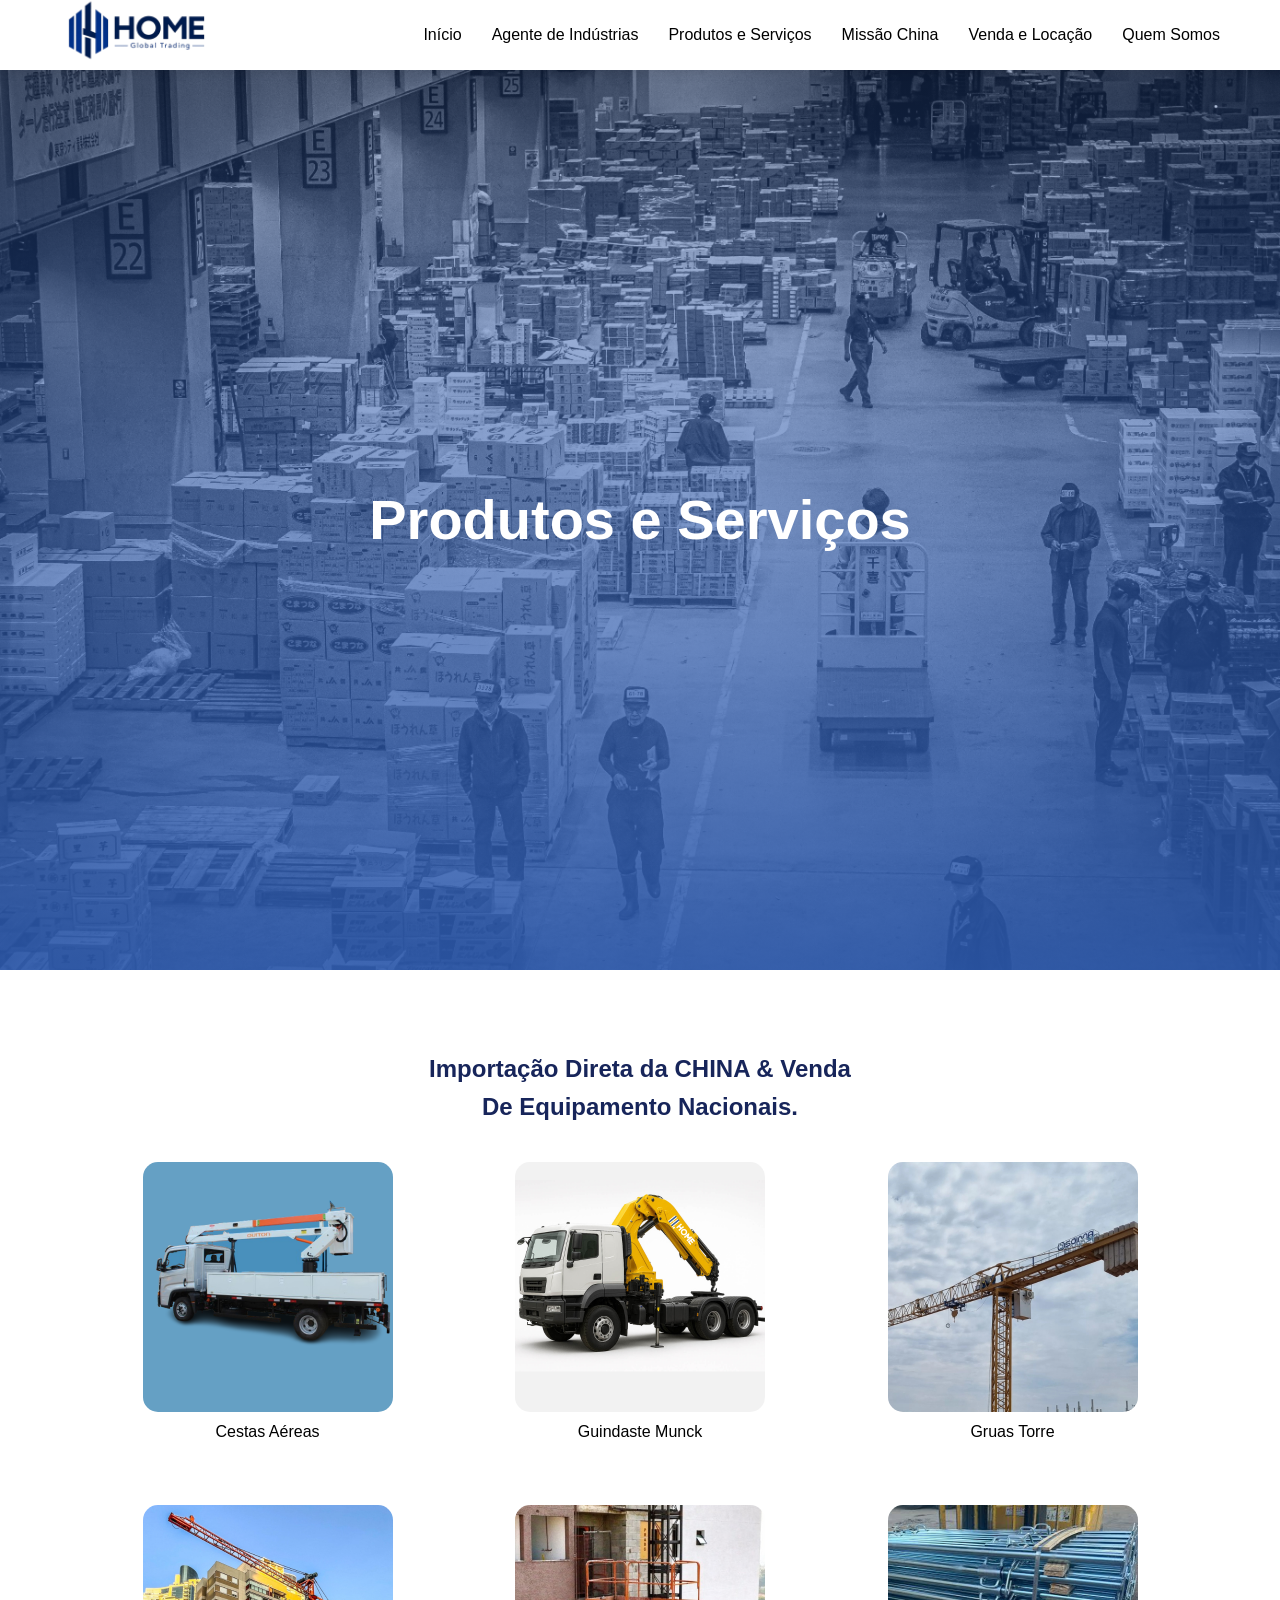
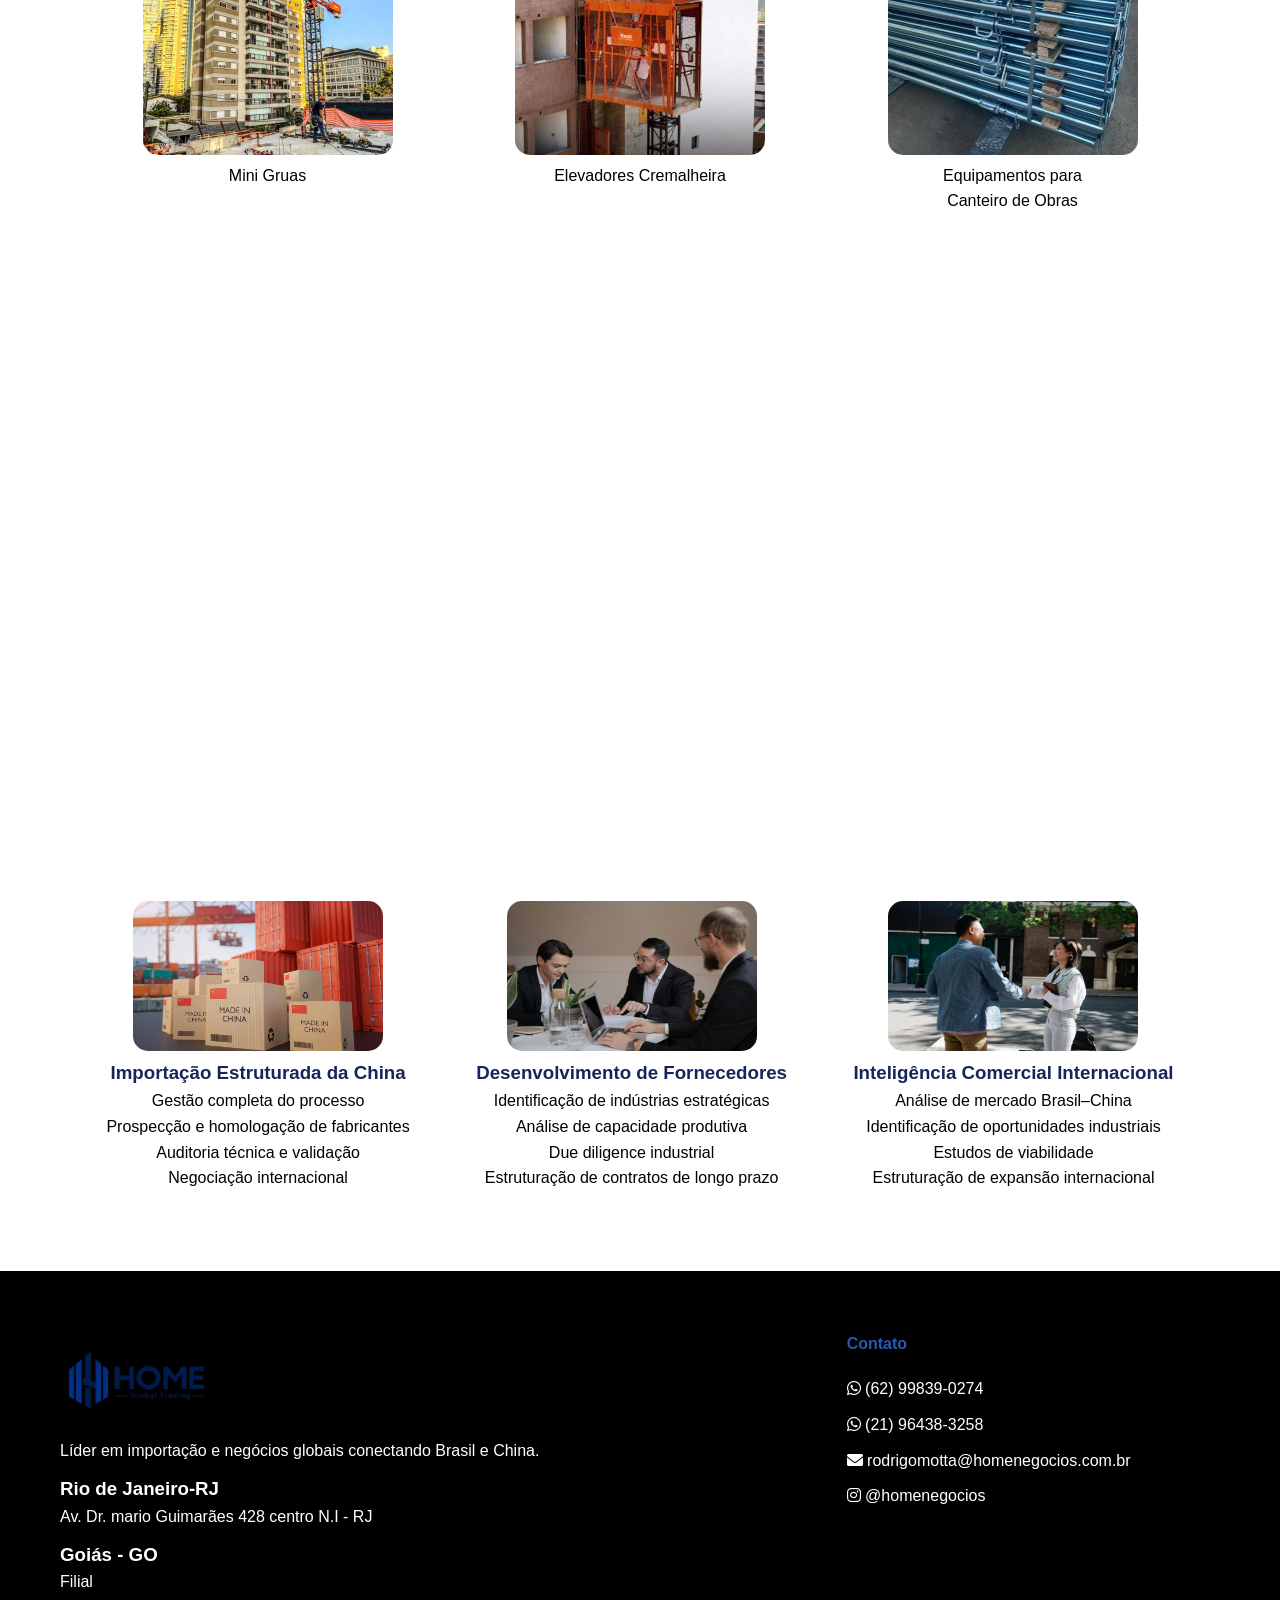
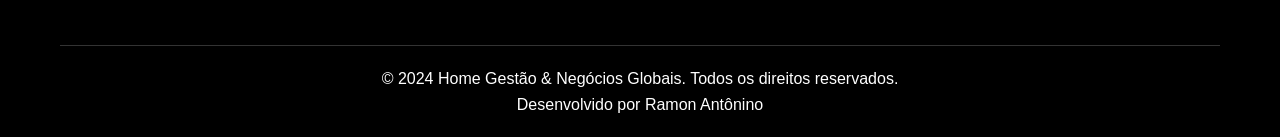
<file: produtos-servicos.html>
<!DOCTYPE html>
<html lang="pt-BR">
<head>
    <meta charset="UTF-8">
    <meta name="viewport" content="width=device-width, initial-scale=1.0">
    <title>Home Gestão & Negócios Globais</title>
    <link rel="stylesheet" href="style-produtos.css">
    <link href="https://cdnjs.cloudflare.com/ajax/libs/font-awesome/6.0.0/css/all.min.css" rel="stylesheet">
    <link rel="shortcut icon" href="img/favicon.ico" type="image/x-icon">
</head>
<body data-lang="pt-BR">
    <!-- Header -->
    <header>
        <nav class="navbar">
            <div class="nav-container">
                <div class="logo">
                    <a href="index.html">
                        <img src="img/logo.png" alt="logo Home">
                    </a>
                </div>
                <ul class="nav-menu">
                    <li><a href="index.html" class="nav-link active">Início</a></li>
                    <li><a href="agente-industrias.html" class="nav-link">Agente de Indústrias</a></li>
                    <li><a href="produtos-servicos.html" class="nav-link">Produtos e Serviços</a></li>
                    <li><a href="missao-china.html" class="nav-link">Missão China</a></li>
                    <li><a href="locacao.html" class="nav-link">Venda e Locação</a></li>
                    <li><a href="quem-somos.html" class="nav-link">Quem Somos</a></li>
                </ul>
                <!--
                <div class="language-switcher">
                    <button class="lang-btn active" data-lang="pt-BR" title="Português-BR">
                        <i class="fas fa-globe"></i> PT
                    </button>
                    <button class="lang-btn" data-lang="en" title="English">
                        <i class="fas fa-globe"></i> EN
                    </button>
                    <button class="lang-btn" data-lang="es" title="Español">
                        <i class="fas fa-globe"></i> ES
                    </button>
                </div>
            -->
                <div class="hamburger">
                    <span></span>
                    <span></span>
                    <span></span>
                </div>
            </div>
        </nav>
    </header>

    <!--servico-->
    <section class="servico">
        <div class="conteudo">
            <h1 class="servico-titulo">
                Produtos e Serviços
            </h1>
        </div>
    </section>

     <section class="tipo">
        <h2  class="tipo2">
            Importação Direta da CHINA & Venda <br>
            De Equipamento Nacionais.
        </h2>

        <div class="flex">
            <div class="tipo-cartao">
                <div class="tipo-img">
                    <img src="img/cesto.jpeg" alt="">
                </div>

                <p class="tipo-titulo">
                    Cestas Aéreas
                </p>
            </div>

            
            <div class="tipo-cartao">
                <div class="tipo-img">
                    <img src="img/caminhão-munck.jpg" alt="">
                </div>

                <p class="tipo-titulo">
                    Guindaste Munck
                </p>
            </div>

            
            <div class="tipo-cartao">
                <div class="tipo-img">
                    <img src="img/gruas.jpg" alt="">
                </div>

                <p class="tipo-titulo">
                    Gruas Torre
                </p>
            </div>
        </div>



        <div class="flex">
            <div class="tipo-cartao">
                <div class="tipo-img">
                    <img src="img/mini-gruas.png" alt="">
                </div>

                <p class="tipo-titulo">
                    Mini Gruas
                </p>
            </div>

            
            <div class="tipo-cartao">
                <div class="tipo-img">
                    <img src="img/elevador.png" alt="">
                </div>

                <p class="tipo-titulo">
                    Elevadores Cremalheira
                </p>
            </div>

            
            <div class="tipo-cartao">
                <div class="tipo-img">
                    <img src="img/obras.png" alt="">
                </div>

                <p class="tipo-titulo">
                    Equipamentos para<br>
                    Canteiro de Obras
                </p>
            </div>
        </div>
    </section>



    <!--revenda-->
    <section class="revenda">
        <h2 class="revenda-h2">
            Nossos Serviços
        </h2>

        <div class="flex">
            <div class="opc1">
                <p>✔ Escritorio na China e Sócio Chines.</p>
                <p>✔ Importação direto pela sua empresa.</p>
                <p>✔ Busca de fornecedores.</p>
                <p>✔ Desenvolvimento de produtos.</p>
                <p>✔ Estudo de viabilidade.</p>
                <p>✔ Agendamento de container Full ou LCL.</p>
                <p>✔ Seguro maritimo.</p>
                <p>✔ Liberação de carga no destino.</p>
            </div>

            <br>

            <div class="opc2">
                <p>✔ Auditoria em fabricas chinesas.</p>
                <p>✔ Auxilio na negociação com fabricantes chineses.</p>
                <p>✔ Logistica interna na china.</p>
                <p>✔ Levar Grupo de empreendedores para Canton Fair </p>
                <p>✔ Estrutura Completa de Comércio Exterior.</p>
                <p>✔ Estruturamos toda a operação internacional.</p>
                <p>✔ Desenvolvimento de mercado.</p>
                <p>✔ Expansão de marca no Brasil.</p>
            </div>
        </div>

        <p class="revenda-p">
            Só na HOME, sua importação é sinônimo de credibilidade,<br>
            transparência e total confiança.

        </p>
    </section>

    <section class="prazo">
        <div class="flex">
             <div class="prazo-cartao">
                <img src="img/prazo-china.png" alt=" Importação Estruturada da China">
                <h3 class="prazo-titulo">
                    Importação Estruturada da China 
                </h3>

                <p class="prazo-sub">
                    Gestão completa do processo<br>
                    Prospecção e homologação de fabricantes<br>
                    Auditoria técnica e validação<br>
                    Negociação internacional
                </p>
            </div>

            <div class="prazo-cartao">
                <img src="img/prazo-desenv.jpg" alt="Desenvolvimento de Fornecedores">
                <h3 class="prazo-titulo">
                    Desenvolvimento de Fornecedores
                </h3>

                <p class="prazo-sub">
                    Identificação de indústrias estratégicas<br>
                    Análise de capacidade produtiva<br>
                    Due diligence industrial<br>
                    Estruturação de contratos de longo prazo
                </p>
            </div>

            <div class="prazo-cartao">
                <img src="img/prazo-mao.jpg" alt=" Inteligência Comercial Internacional">
                <h3 class="prazo-titulo">
                    Inteligência Comercial Internacional
                </h3>

                <p class="prazo-sub">
                    Análise de mercado Brasil–China<br>
                    Identificação de oportunidades industriais<br>
                    Estudos de viabilidade<br>
                    Estruturação de expansão internacional
                </p>
            </div>
        </div>
    </section>

    <!-- Footer -->
    <footer>
        <div class="container">
            <div class="footer-content">
                <div class="footer-section">
                    <a href="index.html">
                        <img src="img/logo-rodape.jpeg" alt="logo Home">
                    </a>
                    <p data-translate="footer-desc">Líder em importação e negócios globais conectando Brasil e China.</p>

                    <h3>
                        Rio de Janeiro-RJ
                    </h3>
                    <p>Av. Dr. mario Guimarães 428 centro N.I - RJ</p>
                    
                    <h3>
                        Goiás - GO
                    </h3>
                    <p>Filial</p>
                </div>
                <div class="footer-section">
                    <h4 data-translate="footer-contact">Contato</h4>
                    <p><i class="fa-brands fa-whatsapp"></i> (62) 99839-0274</p>
                    <p><i class="fa-brands fa-whatsapp"></i> (21) 96438-3258</p>
                    <p><i class="fas fa-envelope"></i> rodrigomotta@homenegocios.com.br</p>
                    <p><i class="fa-brands fa-instagram"></i> @homenegocios</p>
                </div>
            </div>
            <div class="footer-bottom">
                <p>&copy; 2024 Home Gestão & Negócios Globais. Todos os direitos reservados.</p>
                <p>Desenvolvido por <a href="https://www.linkedin.com/in/ramon-antonio/">Ramon Antônino</a></p>
            </div>
        </div>
    </footer>

    <script src="script.js"></script>
</body>
</html>
</file>
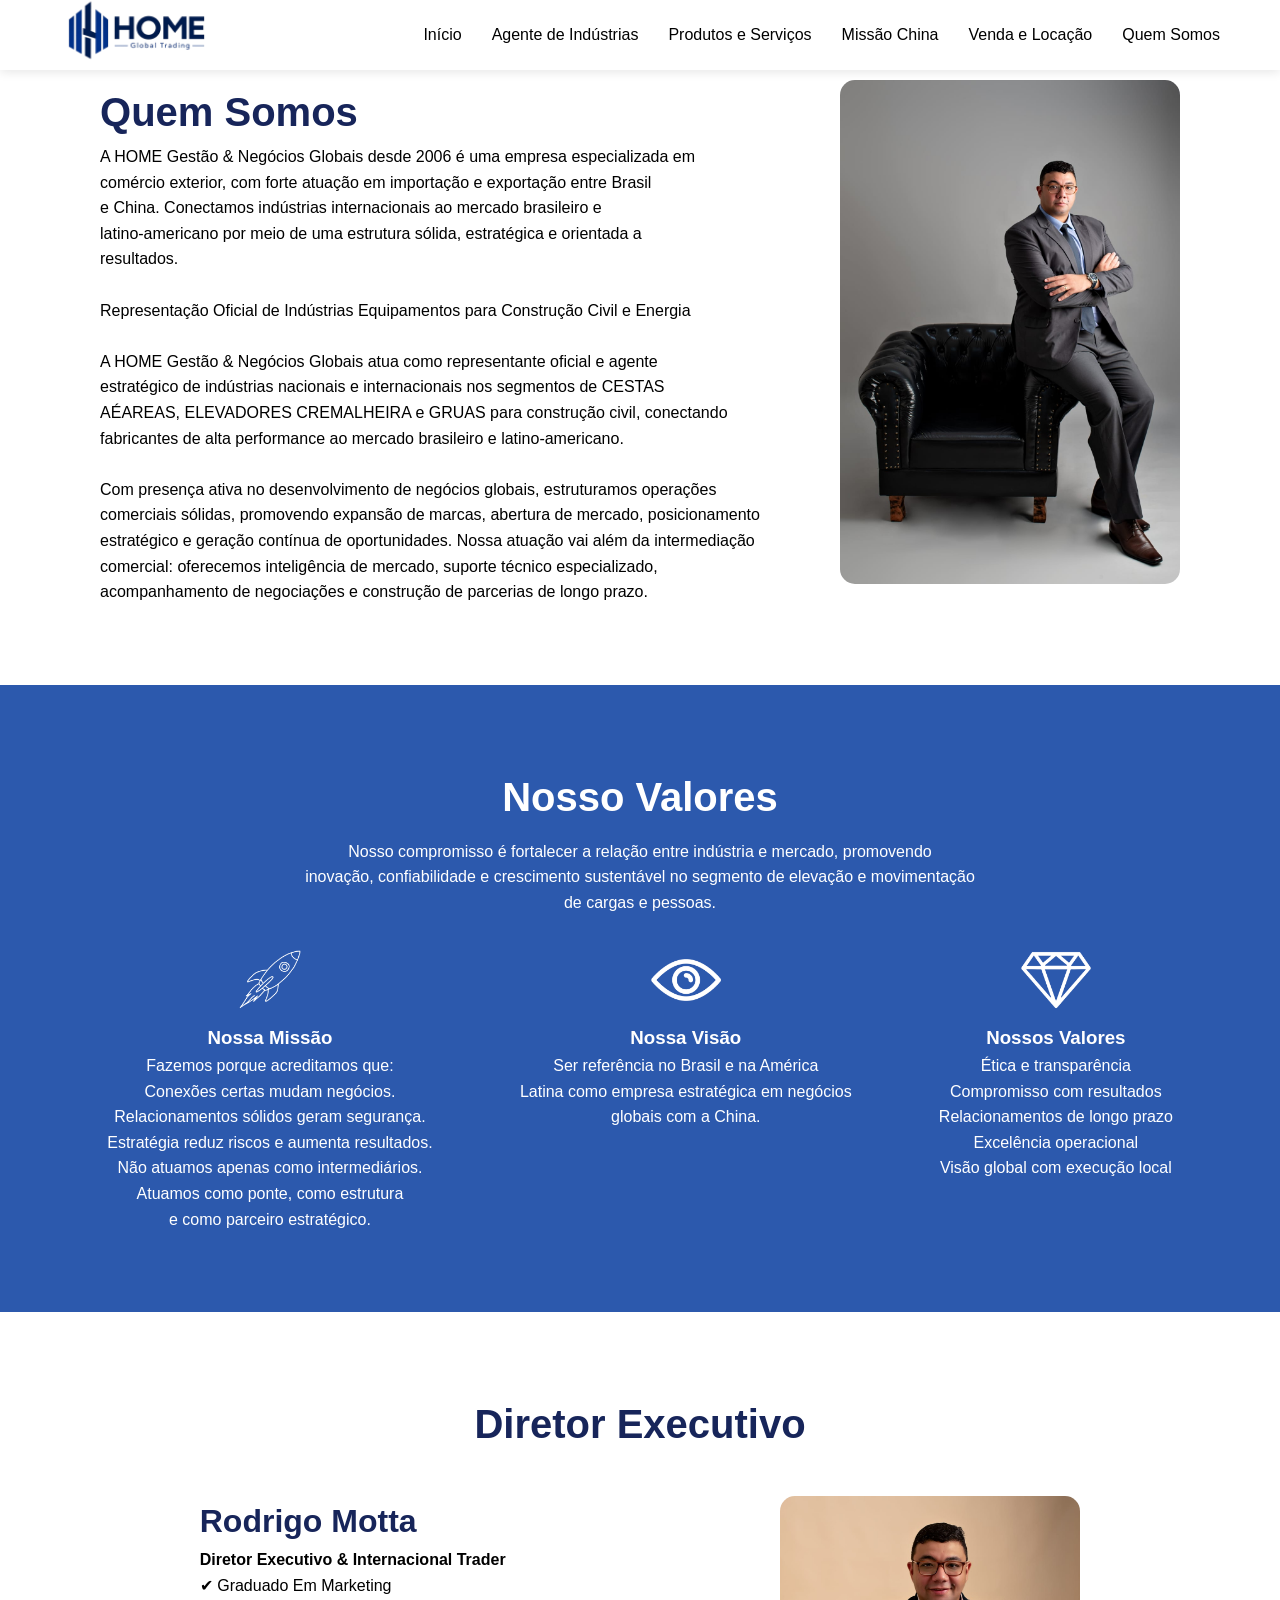
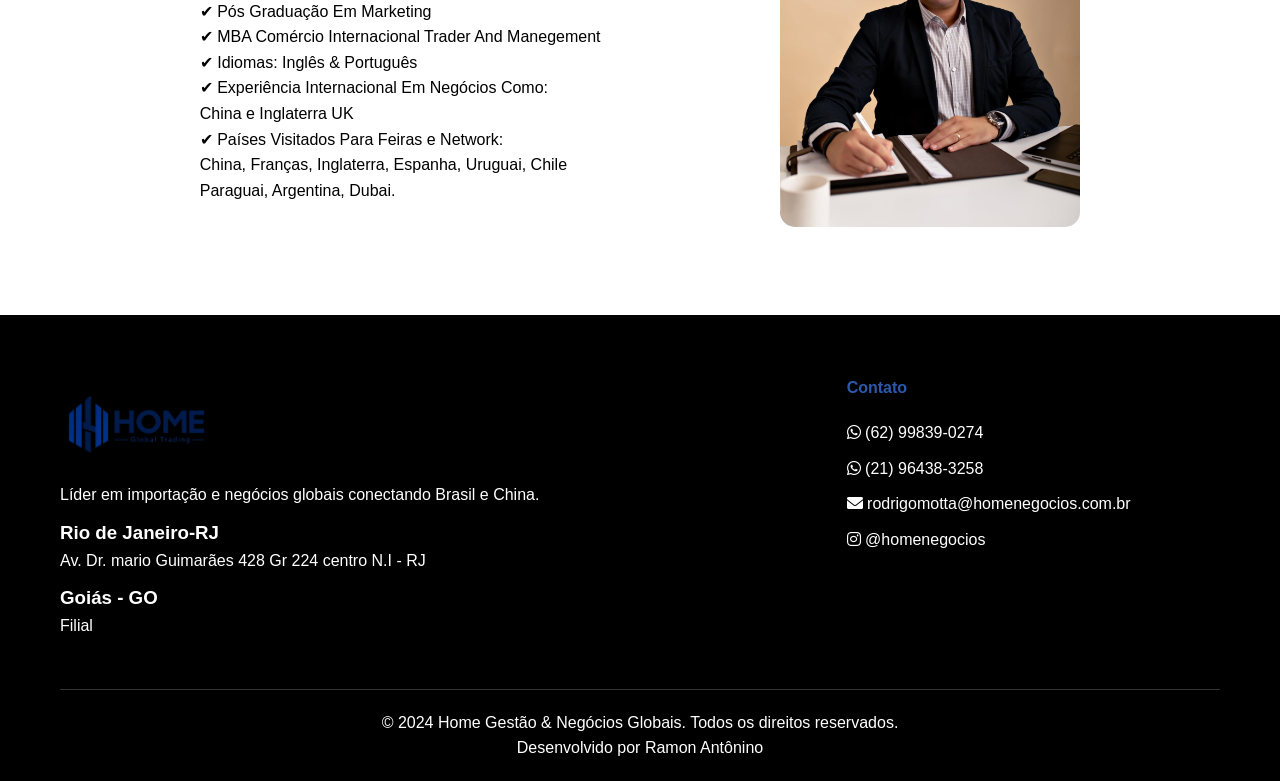
<file: quem-somos.html>
<!DOCTYPE html>
<html lang="pt-BR">
<head>
    <meta charset="UTF-8">
    <meta name="viewport" content="width=device-width, initial-scale=1.0">
    <title>Home Gestão & Negócios Globais</title>
    <link rel="stylesheet" href="style-quem.css">
    <link href="https://cdnjs.cloudflare.com/ajax/libs/font-awesome/6.0.0/css/all.min.css" rel="stylesheet">
    <link rel="shortcut icon" href="img/favicon.ico" type="image/x-icon">
</head>
<body data-lang="pt-BR">
    <!-- Header -->
    <header>
        <nav class="navbar">
            <div class="nav-container">
                <div class="logo">
                    <a href="index.html">
                        <img src="img/logo.png" alt="logo Home">
                    </a>
                </div>
                <ul class="nav-menu">
                    <li><a href="index.html" class="nav-link active">Início</a></li>
                    <li><a href="agente-industrias.html" class="nav-link">Agente de Indústrias</a></li>
                    <li><a href="produtos-servicos.html" class="nav-link">Produtos e Serviços</a></li>
                    <li><a href="missao-china.html" class="nav-link">Missão China</a></li>
                    <li><a href="locacao.html" class="nav-link">Venda e Locação</a></li>
                    <li><a href="quem-somos.html" class="nav-link">Quem Somos</a></li>
                </ul>
                <!--
                <div class="language-switcher">
                    <button class="lang-btn active" data-lang="pt-BR" title="Português-BR">
                        <i class="fas fa-globe"></i> PT
                    </button>
                    <button class="lang-btn" data-lang="en" title="English">
                        <i class="fas fa-globe"></i> EN
                    </button>
                    <button class="lang-btn" data-lang="es" title="Español">
                        <i class="fas fa-globe"></i> ES
                    </button>
                </div>
            -->
                <div class="hamburger">
                    <span></span>
                    <span></span>
                    <span></span>
                </div>
            </div>
        </nav>
    </header>


    <!--quem-->
    <section class="quem">
        <div class="flex">
            <div conteudo>
                <h2 class="quem-titulo">
                    Quem Somos
                </h2>

                <p class="quem-sub">
                    A HOME Gestão & Negócios Globais desde 2006 é uma empresa especializada em<br>
                    comércio exterior, com forte atuação em importação e exportação entre Brasil<br>
                    e China. Conectamos indústrias internacionais ao mercado brasileiro e <br>
                    latino-americano por meio de uma estrutura sólida, estratégica e orientada a<br>
                    resultados.<br>
                    <br>
                    <span>Representação Oficial de Indústrias Equipamentos para Construção Civil e Energia</span><br>
                    <br>
                    A HOME Gestão & Negócios Globais atua como representante oficial e agente<br> 
                    estratégico de indústrias nacionais e internacionais nos segmentos de CESTAS <br>
                    AÉAREAS, ELEVADORES CREMALHEIRA e GRUAS para construção civil, conectando <br>
                    fabricantes de alta performance ao mercado brasileiro e latino-americano.<br>
                    <br>
                    Com presença ativa no desenvolvimento de negócios globais, estruturamos operações<br> 
                    comerciais sólidas, promovendo expansão de marcas, abertura de mercado, posicionamento<br> 
                    estratégico e geração contínua de oportunidades. Nossa atuação vai além da intermediação <br>
                    comercial: oferecemos inteligência de mercado, suporte técnico especializado,<br> 
                    acompanhamento de negociações e construção de parcerias de longo prazo.
                </p>
            </div>

            <div class="quem-img">
                <img src="img/roddrigo-primeira.jpeg" alt="">
            </div>
        </div>
    </section>

    <!--visao-->
    <section class="visao">
        <h2 class="visao-h2">
            Nosso Valores
        </h2>

        <p class="visao-pp">
            Nosso compromisso é fortalecer a relação entre indústria e mercado, promovendo<br> 
            inovação, confiabilidade e crescimento sustentável no segmento de elevação e movimentação<br>
            de cargas e pessoas.
        </p>

        <div class="flex">

            <div class="conteudo">
                <div class="cartao-img">
                    <img src="img/nossa-missao.png" alt="">
                </div>

                <h3 class="visao-titulo">
                    Nossa Missão
                </h3>

                <p class="visao-sub">
                    Fazemos porque acreditamos que:<br>
                    Conexões certas mudam negócios.<br>
                    Relacionamentos sólidos geram segurança.<br>
                    Estratégia reduz riscos e aumenta resultados.<br>
                    Não atuamos apenas como intermediários.<br>
                    Atuamos como ponte, como estrutura<br> 
                    e como parceiro estratégico.
                </p>
            </div>

            <div class="conteudo">
                <div class="cartao-img">
                    <img src="img/nossa-visao.png" alt="">
                </div>

                <h3 class="visao-titulo">
                    Nossa Visão
                </h3>

                <p class="visao-sub">
                    Ser referência no Brasil e na América<br>
                    Latina como empresa estratégica em negócios<br>
                    globais com a China.
                </p>
            </div>

            <div class="conteudo">
                <div class="cartao-img">
                    <img src="img/nossos-valores.png" alt="">
                </div>

                <h3 class="visao-titulo">
                    Nossos Valores
                </h3>                
                
                <p class="visao-sub">
                    Ética e transparência<br>
                    Compromisso com resultados<br>
                    Relacionamentos de longo prazo<br>
                    Excelência operacional<br>
                    Visão global com execução local
                </p>
            </div>
        </div>
    </section>

    <!--diretor-->
    <section class="diretor">
        <h2 diretor-h2>
            Diretor Executivo
        </h2>

        <div class="flex">
            <div class="conteudo">
               <h3 class="diretor-titulo">
                    Rodrigo Motta
               </h3> 

               <h4 class="diretor-tit-sub">
                    Diretor Executivo & Internacional Trader
               </h4>

               <p class="diretor-sub">
                    ✔ Graduado Em Marketing<br>
                    ✔ Pós Graduação Em Marketing<br>
                    ✔ MBA Comércio Internacional Trader And Manegement<br>
                    ✔ Idiomas: Inglês & Português<br>
                    ✔ Experiência Internacional Em Negócios Como:<br>  
                        China e Inglaterra UK<br>
                    ✔ Países Visitados Para Feiras e Network:<br> 
                    China, Franças, Inglaterra, Espanha, Uruguai, Chile<br>   
                    Paraguai, Argentina, Dubai. 
               </p>
            </div>

            <div class="diretor-img">
                <img src="img/rodrigo-segunda.jpeg" alt="Rodrigo Motta">

            </div>
        </div>
    </section>




    <!-- Footer -->
    <footer>
        <div class="container">
            <div class="footer-content">
                <div class="footer-section">
                    <a href="index.html">
                        <img src="img/logo-rodape.jpeg" alt="logo Home">
                    </a>
                    <p data-translate="footer-desc">Líder em importação e negócios globais conectando Brasil e China.</p>

                    <h3>
                        Rio de Janeiro-RJ
                    </h3>
                    <p>Av. Dr. mario Guimarães 428 Gr 224 centro N.I - RJ</p>

                    <h3>
                        Goiás - GO
                    </h3>
                    <p>Filial</p>
                </div>
                <div class="footer-section">
                    <h4 data-translate="footer-contact">Contato</h4>
                    <p><i class="fa-brands fa-whatsapp"></i> (62) 99839-0274</p>
                    <p><i class="fa-brands fa-whatsapp"></i> (21) 96438-3258</p>
                    <p><i class="fas fa-envelope"></i> rodrigomotta@homenegocios.com.br</p>
                    <p><i class="fa-brands fa-instagram"></i> @homenegocios</p>
                </div>
            </div>
            <div class="footer-bottom">
                <p>&copy; 2024 Home Gestão & Negócios Globais. Todos os direitos reservados.</p>
                <p>Desenvolvido por <a href="https://www.linkedin.com/in/ramon-antonio/">Ramon Antônino</a></p>
            </div>
        </div>
    </footer>

    <script src="script.js"></script>
</body>
</html>
</file>
<file: style.css>
* {
    margin: 0;
    padding: 0;
    box-sizing: border-box;
}

:root {
    --primary-color: #2C59AD;
    --black: #000000;
    --white: #ffffff;
    --light-gray: #f8f9fa;
    --blue: #17255a;
}

body {
    font-family: Arial, Helvetica, sans-serif;
    line-height: 1.6;
    color: var(--black);
    overflow-x: hidden;
}

.container {
    max-width: 1200px;
    margin: 0 auto;
    padding: 0 20px;
}

/* Header */
.navbar {
    background: var(--white);
    box-shadow: 0 2px 10px rgba(0,0,0,0.1);
    position: fixed;
    width: 100%;
    top: 0;
    z-index: 1000;
}

.nav-container {
    max-width: 1200px;
    margin: 0 auto;
    padding: 0 20px;
    display: flex;
    justify-content: space-between;
    align-items: center;
    height: 70px;
}


.nav-container .logo img {
    width: 150px;
}

.nav-menu {
    display: flex;
    list-style: none;
    gap: 30px;
}

.nav-link {
    text-decoration: none;
    color: var(--black);
    font-weight: 500;
    transition: color 0.3s;
    position: relative;
}

/*
.nav-link:hover, .nav-link.active {
    color: var(--primary-color);
}
    */

.nav-link.active::after {
    content: '';
    position: absolute;
    bottom: -5px;
    left: 0;
    width: 100%;
    height: 2px;
   /* background: var(--primary-color);*/
}

.language-switcher {
    display: flex;
    gap: 5px;
}

.lang-btn {
    background: var(--light-gray);
    border: 2px solid transparent;
    padding: 8px 12px;
    border-radius: 25px;
    cursor: pointer;
    font-size: 0.9rem;
    transition: all 0.3s;
}

.lang-btn.active,
.lang-btn:hover {
    background: var(--primary-color);
    color: var(--white);
    border-color: var(--primary-color);
}

.hamburger {
    display: none;
    flex-direction: column;
    cursor: pointer;
}

.hamburger span {
    width: 25px;
    height: 3px;
    background: var(--black);
    margin: 3px 0;
    transition: 0.3s;
}

/* Hero */
.hero {
    background: linear-gradient(rgba(44, 89, 173, 0.295), rgba(44,89,173,0.9)), 
                url('img/global-logistics.jpg');
    background-size: cover;
    background-position: center;
    height: 100vh;
    display: flex;
    align-items: center;
    justify-content: center;
    text-align: center;
    color: var(--white);
    margin-top: 70px;
}

.hero-content h1 {
    font-size: 4rem;
    margin-bottom: 10px;
    text-shadow: 2px 2px 4px rgba(0,0,0,0.5);
}

.hero-content p .hero-subtitle{
    font-size: 1.3rem;
    text-align: center;
    margin-bottom: 60px;
    max-width: 600px;
    text-shadow: 1px 1px 2px rgba(0,0,0,0.5);
}

.cta-button {
    display: inline-block;
    background: var(--white);
    margin-top: 20px;
    color: var(--primary-color);
    padding: 15px 40px;
    text-decoration: none;
    border-radius: 50px;
    font-weight: bold;
    font-size: 1.1rem;
    transition: transform 0.3s, box-shadow 0.3s;
}

.cta-button:hover {
    transform: translateY(-3px);
    box-shadow: 0 10px 25px rgba(255,255,255,0.3);
}

/* Services */
.services-preview {
    padding: 100px 0;
    background: var(--light-gray);
}

.services-preview h2 {
    text-align: center;
    font-size: 2.5rem;
    margin-bottom: 60px;
    color: var(--primary-color);
}

.services-grid {
    display: grid;
    grid-template-columns: repeat(auto-fit, minmax(350px, 1fr));
    gap: 40px;
}

.service-card {
    background: var(--white);
    padding: 40px 30px;
    border-radius: 20px;
    box-shadow: 0 10px 40px rgba(0,0,0,0.1);
    text-align: center;
    transition: transform 0.3s, box-shadow 0.3s;
}

.service-card:hover {
    transform: translateY(-10px);
    box-shadow: 0 20px 60px rgba(44,89,173,0.2);
}

.service-card img {
    width: 100%;
    height: 200px;
    object-fit: cover;
    border-radius: 15px;
    margin-bottom: 20px;
}

.service-card h3  {
    color: var(--primary-color);
    font-size: 1.5rem;
    margin-bottom: 15px;
}


/*china*/
.china {
    padding: 100px 0;
    background: #17255a;
}

.china .flex {
    display: flex;
    justify-content:space-evenly ;
    
}

.china-img img {
    width: 500px;
    border-radius: 15px;
}

.china-img img:hover {
    transform: translateY(-5px);
    box-shadow: 0 20px 60px rgba(44,89,173,0.2);
}

.china-titulo h2 {
    color: white;
    font-size: 2.5rem;
}

.china-titulo p {
    color: white;
}

.china-button button {
    display: inline-block;
    background: var(--white);
    border: none;
    border-radius: 50px;
    margin-top: 20px;
    color: var(--primary-color);
    padding: 15px 40px;
    text-decoration: none;
    font-weight: bold;
    font-size: 1.1rem;
    transition: transform 0.3s, box-shadow 0.3s;
}

.china-button a {
    text-decoration: none;
    color: #2C59AD;
}

.china-button:hover {
    transform: translateY(-3px);
}


/*Agente Oficial*/
.oficial {
    padding: 100px 4px;
}

.oficial-h2 h2 {
    text-align: center;
    color: #17255a;
    margin-bottom: 30px;
    font-size: 2.0rem;
}

.oficial .flex {
    display: flex;
    justify-content: space-around;
    align-items: center;
}

.guiton img {
    width: 250px;
}

.guiton img:hover {
    transform: translateY(-5px);
}

.rack img {
    width: 200px;
}

.rack img:hover {
    transform: translateY(-5px);
}

.soima img {
    width: 250px;
}

.soima img:hover {
    transform: translateY(-5px);
}


/* Footer */
footer {
    background: var(--black);
    color: var(--white);
    padding: 60px 0 20px;
}

.footer-content {
    display: grid;
    grid-template-columns: 2fr 1fr;
    gap: 40px;
    margin-bottom: 40px;
}

.footer-section img{
    width: 150px;
}
.footer-section h4 {
    margin-bottom: 20px;
    color: var(--primary-color);
}

.footer-section p {
    margin-bottom: 10px;
}

.footer-bottom {
    text-align: center;
    padding-top: 20px;
    border-top: 1px solid #333;
}

.footer-bottom p a {
    text-decoration: none;
    color: white;
}



/* Responsive */
@media (max-width: 768px) {
    .hamburger {
        display: flex;
    }
    
    .nav-menu {
        position: fixed;
        left: -100%;
        top: 70px;
        flex-direction: column;
        background-color: var(--white);
        width: 100%;
        text-align: center;
        transition: 0.3s;
        box-shadow: 0 10px 27px rgba(0,0,0,0.05);
        padding: 20px 0;
    }
    
    .nav-menu.active {
        left: 0;
    }
    
    .hero-content h1 {
        font-size: 2.5rem;
    }
    
    .hero-content p {
        font-size: 1.1rem;
    }
    
    .services-grid {
        grid-template-columns: 1fr;
    }
    
    .china {
        padding: 40px 4px;
        text-align: center;
    }

    .china-img img {
        width: 350px;
    }

    .china .flex {
        display: block;
    }

    .oficial {
        text-align: center;  
        gap: 10px; 
    }

    .oficial .flex {
        display: block;
        align-items: center;
    }

    .footer-content {
        grid-template-columns: 1fr;
        text-align: center;
    }
}
</file>
<file: style-agente.css>
* {
    margin: 0;
    padding: 0;
    box-sizing: border-box;
}

:root {
    --primary-color: #2C59AD;
    --black: #000000;
    --white: #ffffff;
    --light-gray: #f8f9fa;
    --blue: #17255a;
}

body {
    font-family: Arial, Helvetica, sans-serif;
    line-height: 1.6;
    color: var(--black);
    overflow-x: hidden;
}

.container {
    max-width: 1200px;
    margin: 0 auto;
    padding: 0 20px;
}

/* Header */
.navbar {
    background: var(--white);
    box-shadow: 0 2px 10px rgba(0,0,0,0.1);
    position: fixed;
    width: 100%;
    top: 0;
    z-index: 1000;
}

.nav-container {
    max-width: 1200px;
    margin: 0 auto;
    padding: 0 20px;
    display: flex;
    justify-content: space-between;
    align-items: center;
    height: 70px;
}


.nav-container .logo img {
    width: 150px;
}

.nav-menu {
    display: flex;
    list-style: none;
    gap: 30px;
}

.nav-link {
    text-decoration: none;
    color: var(--black);
    font-weight: 500;
    transition: color 0.3s;
    position: relative;
}

/*
.nav-link:hover, .nav-link.active {
    color: var(--primary-color);
}
    
*/

.nav-link.active::after {
    content: '';
    position: absolute;
    bottom: -5px;
    left: 0;
    width: 100%;
    height: 2px;
   /* background: var(--primary-color);*/
}

.language-switcher {
    display: flex;
    gap: 5px;
}

.lang-btn {
    background: var(--light-gray);
    border: 2px solid transparent;
    padding: 8px 12px;
    border-radius: 25px;
    cursor: pointer;
    font-size: 0.9rem;
    transition: all 0.3s;
}

.lang-btn.active,
.lang-btn:hover {
    background: var(--primary-color);
    color: var(--white);
    border-color: var(--primary-color);
}

.hamburger {
    display: none;
    flex-direction: column;
    cursor: pointer;
}

.hamburger span {
    width: 25px;
    height: 3px;
    background: var(--black);
    margin: 3px 0;
    transition: 0.3s;
}


/* Hero */
.hero {
    background: linear-gradient(rgba(44,89,173,0.9), rgba(44,89,173,0.9)), 
                url('img/industras.png');
    background-size: cover;
    background-position: center;
    height: 100vh;
    display: flex;
    align-items: center;
    justify-content: center;
    text-align: center;
    color: var(--white);
    margin-top: 70px;
}

.hero-contente h1 {
    font-size: 4rem;
    margin-bottom: 10px;
    text-shadow: 2px 2px 4px rgba(0,0,0,0.5);
}

.hero-contente p .hero-subtitle{
    font-size: 1.3rem;
    text-align: center;
    margin-bottom: 60px;
    max-width: 600px;
    text-shadow: 1px 1px 2px rgba(0,0,0,0.5);
}


/*Agente*/
.agente {
    padding: 90px 4px;
    text-align: center;
}

.agente-titulo {
    color: #17255a;
}

.agente-sub {
    margin: 20px;
}

.agente-img img {
    width: 600px;
    border-radius: 10px;
}


/*Cestas*/

.cestas {
    padding: 60px 4px;
    background-color: #2C59AD;
}

.cestas .flex {
    display: flex;
    justify-content: space-evenly;
}

.cestas-titulo {
    color: white;
    font-size: 2.0rem;
}

.cestas-sub {
    color: white;
}

.cestas-img img {
    width: 400px;
    border-radius: 15px
}


/*Gruas*/


.gruas {
    padding: 60px 4px;
    background-color: #2C59AD;
}

.gruas .flex {
    display: flex;
    justify-content: space-evenly;
}

.gruas-img img {
    width: 400px;
    border-radius: 15px;
}

.gruas-titulos {
    color: white;
    font-size: 2.0rem;
}

.gruas-sub {
    color: white;
}

/*Elevador*/

.elevador {
    padding: 60px 4px;
}

.elevador .flex {
    display: flex;
    justify-content: space-evenly;
}

.elevador-titulo {
    color: #17255a;
    font-size: 2.0rem;
}

.elevador-img img {
    width: 400px;
    border-radius: 15px;
}

/*Nosso*/

.nosso {
    padding: 60px 4px;
}

.nosso .flex {
    display: flex;
    justify-content: space-evenly;
}

.nosso-img img {
    width: 400px;
    border-radius: 15px;
}

.nosso-titulo {
    color: #17255a;
    font-size: 2.0rem;
}






/* Footer */
footer {
    background: var(--black);
    color: var(--white);
    padding: 60px 0 20px;
}

.footer-content {
    display: grid;
    grid-template-columns: 2fr 1fr;
    gap: 40px;
    margin-bottom: 40px;
}

.footer-section img{
    width: 150px;
}
.footer-section h4 {
    margin-bottom: 20px;
    color: var(--primary-color);
}

.footer-section p {
    margin-bottom: 10px;
}

.footer-bottom {
    text-align: center;
    padding-top: 20px;
    border-top: 1px solid #333;
}

.footer-bottom p a {
    text-decoration: none;
    color: white;
}



/* Responsive */
@media (max-width: 768px) {
    .hamburger {
        display: flex;
    }
    
    .nav-menu {
        position: fixed;
        left: -100%;
        top: 70px;
        flex-direction: column;
        background-color: var(--white);
        width: 100%;
        text-align: center;
        transition: 0.3s;
        box-shadow: 0 10px 27px rgba(0,0,0,0.05);
        padding: 20px 0;
    }
    
    .nav-menu.active {
        left: 0;
    }
    
    .hero-contente h1 {
        font-size: 2.5rem;
    }
    
    .hero-contente p {
        font-size: 1.1rem;
    }
    
    .services-grid {
        grid-template-columns: 1fr;
    }
    
    .agente-titulo {
        font-size: 1.2rem;
    }

    .agente-sub {
        font-size: 0.9rem;
    }

    .agente-img img {
        width: 350px;
    }

    .cestas {
        text-align: center;
    }

    .cestas .flex {
        display: block;
        gap: 20px;
    }

    .cestas-sub {
        margin-bottom: 20px;
    }

    .cestas-img img {
        width: 350px;
    }

    .gruas {
        text-align: center;
    }

    .gruas-sub {
        margin-bottom: 20px;
    }

    .gruas .flex {
        flex-direction: column-reverse;
    }

    .gruas-img img {
        width: 350px;
    }

    .elevador {
        text-align: center;
    }

    .elevador-sub {
        margin-bottom: 20px;
    }

    .elevador .flex {
        display: block;
    }

    .elevador-img img {
        width: 350px;
    }

    .nosso {
        text-align: center;
    }

    .nosso-sub {
        margin-bottom: 20px;
    }

    .nosso .flex {
        flex-direction: column-reverse;
    }

    .nosso-img img {
        width: 350px;
    }
    
    .footer-content {
        grid-template-columns: 1fr;
        text-align: center;
    }
}
</file>
<file: style-locacao.css>
* {
    margin: 0;
    padding: 0;
    box-sizing: border-box;
}

:root {
    --primary-color: #2C59AD;
    --black: #000000;
    --white: #ffffff;
    --light-gray: #f8f9fa;
    --blue: #17255a;
}

body {
    font-family: Arial, Helvetica, sans-serif;
    line-height: 1.6;
    color: var(--black);
    overflow-x: hidden;
}

.container {
    max-width: 1200px;
    margin: 0 auto;
    padding: 0 20px;
}

/* Header */
.navbar {
    background: var(--white);
    box-shadow: 0 2px 10px rgba(0,0,0,0.1);
    position: fixed;
    width: 100%;
    top: 0;
    z-index: 1000;
}

.nav-container {
    max-width: 1200px;
    margin: 0 auto;
    padding: 0 20px;
    display: flex;
    justify-content: space-between;
    align-items: center;
    height: 70px;
}


.nav-container .logo img {
    width: 150px;
}

.nav-menu {
    display: flex;
    list-style: none;
    gap: 30px;
}

.nav-link {
    text-decoration: none;
    color: var(--black);
    font-weight: 500;
    transition: color 0.3s;
    position: relative;
}

/*
.nav-link:hover, .nav-link.active {
    color: var(--primary-color);
}
    
*/

.nav-link.active::after {
    content: '';
    position: absolute;
    bottom: -5px;
    left: 0;
    width: 100%;
    height: 2px;
   /* background: var(--primary-color);*/
}

.language-switcher {
    display: flex;
    gap: 5px;
}

.lang-btn {
    background: var(--light-gray);
    border: 2px solid transparent;
    padding: 8px 12px;
    border-radius: 25px;
    cursor: pointer;
    font-size: 0.9rem;
    transition: all 0.3s;
}

.lang-btn.active,
.lang-btn:hover {
    background: var(--primary-color);
    color: var(--white);
    border-color: var(--primary-color);
}

.hamburger {
    display: none;
    flex-direction: column;
    cursor: pointer;
}

.hamburger span {
    width: 25px;
    height: 3px;
    background: var(--black);
    margin: 3px 0;
    transition: 0.3s;
}

.loc {
    background: linear-gradient(rgba(44, 89, 173, 0.295), rgba(44,89,173,0.9)), 
                url('img/locação.jpg');
    background-size: cover;
    background-position: center;
    height: 100vh;
    display: flex;
    align-items: center;
    justify-content: center;
    text-align: center;
    color: var(--white);
    margin-top: 70px;
}

.loc-titulo {
    font-size: 2.5rem;
}

/*munck*/
.munck {
    padding: 80px 20px;
}

.munck .flex {
    display: flex;
    justify-content: space-evenly;
}

.munck-titulo {
    text-align: center;
    color: #17255a;
    margin-bottom: 5px;
}

.munck-sub {
    text-align: center;
}

.munck-img img {
    width: 300px;
    height: 200px;
    border-radius: 15px;
}



/*cesto*/
.cesto {
    padding: 80px 20px;
    background-color: #2C59AD;
    color: white;
}

.cesto .flex {
    display: flex;
    justify-content: space-evenly;
}

.cesto-titulo {
    text-align: center;
    color: #f8f9fa;
    margin-bottom: 5px;
}

.cesto-sub {
    text-align: center;
}


.cesto-img img {
    width: 300px;
    height: 200px;
    border-radius: 15px;
}


/*vendas*/
.vendas {
    padding: 80px 20px;
    text-align: center;
}

.vendas .flex {
    display: flex;
    justify-content: space-evenly;
}

.vendas-img img {
    width: 300px;
}

.vendas-titulo {
    color: #17255a;
}




/*cesto*/
.espe {
    padding: 80px 20px;
    background-color: #2C59AD;
    color: white;
}

.espeh2 {
    text-align: center;
    font-size: 3.0rem;
}

.espep {
    text-align: center;
    margin-bottom: 10px;
}

.espe .flex {
    display: flex;
    justify-content: space-evenly;
}

.espe-titulo {
    text-align: center;
    color: #f8f9fa;
    margin-bottom: 5px;
}

.espe-sub {
    text-align: center;
}


.espe-img img {
    width: 300px;
    height: 200px;
    border-radius: 15px;
}


/*direta*/

.direta {
    padding: 40px 4px;
}

.direta .flex {
    display: flex;
    justify-content: space-evenly;
}

.direta-h2 {
    color: #17255a;
    margin: 50px;
    text-align: center;
}

.direta-img img {
    width: 350px;
    border-radius: 15px;
}

.direta-sub {
    text-align: center;
}

/*tipo*/
.tipo {
    padding: 80px 20px;
}

.tipo2 {
    text-align: center;
    color: #17255a;
    margin-bottom: 35px;
}

.tipo .flex {
    display: flex;
    justify-content: space-evenly;
}

.tipo-img img {
    width: 150px;
    border-radius: 15px;
}

.tipo-titulo {
    text-align: center;
    margin-bottom: 20px;
}




/* Footer */
footer {
    background: var(--black);
    color: var(--white);
    padding: 60px 0 20px;
}

.footer-content {
    display: grid;
    grid-template-columns: 2fr 1fr;
    gap: 40px;
    margin-bottom: 40px;
}

.footer-section img{
    width: 150px;
}
.footer-section h4 {
    margin-bottom: 20px;
    color: var(--primary-color);
}

.footer-section p {
    margin-bottom: 10px;
}

.footer-bottom {
    text-align: center;
    padding-top: 20px;
    border-top: 1px solid #333;
}

.footer-bottom p a {
    text-decoration: none;
    color: white;
}



/* Responsive */
@media (max-width: 768px) {
    .hamburger {
        display: flex;
    }
    
    .nav-menu {
        position: fixed;
        left: -100%;
        top: 70px;
        flex-direction: column;
        background-color: var(--white);
        width: 100%;
        text-align: center;
        transition: 0.3s;
        box-shadow: 0 10px 27px rgba(0,0,0,0.05);
        padding: 20px 0;
    }
    
    .nav-menu.active {
        left: 0;
    }
    
    .hero-content h1 {
        font-size: 2.5rem;
    }
    
    .hero-content p {
        font-size: 1.1rem;
    }
    
    .services-grid {
        grid-template-columns: 1fr;
    }
    
    .flex {
        flex-direction: column-reverse;
        align-items: center;
        gap: 30px;
    }

    .direta {
        text-align: center;
    }

    .direta .flex {
        flex-direction: column-reverse;
    }

    .direta-sub {
        margin-bottom: 50px;
    }

    .oficial {
        text-align: center;  
        gap: 10px; 
    }

    .oficial .flex {
        display: block;
        align-items: center;
    }

    .footer-content {
        grid-template-columns: 1fr;
        text-align: center;
    }
}
</file>
<file: style-missao.css>
* {
    margin: 0;
    padding: 0;
    box-sizing: border-box;
}

:root {
    --primary-color: #2C59AD;
    --black: #000000;
    --white: #ffffff;
    --light-gray: #f8f9fa;
    --blue: #17255a;
}

body {
    font-family: Arial, Helvetica, sans-serif;
    line-height: 1.6;
    color: var(--black);
    overflow-x: hidden;
}

.container {
    max-width: 1200px;
    margin: 0 auto;
    padding: 0 20px;
}

/* Header */
.navbar {
    background: var(--white);
    box-shadow: 0 2px 10px rgba(0,0,0,0.1);
    position: fixed;
    width: 100%;
    top: 0;
    z-index: 1000;
}

.nav-container {
    max-width: 1200px;
    margin: 0 auto;
    padding: 0 20px;
    display: flex;
    justify-content: space-between;
    align-items: center;
    height: 70px;
}


.nav-container .logo img {
    width: 150px;
}

.nav-menu {
    display: flex;
    list-style: none;
    gap: 30px;
}

.nav-link {
    text-decoration: none;
    color: var(--black);
    font-weight: 500;
    transition: color 0.3s;
    position: relative;
}

/*
.nav-link:hover, .nav-link.active {
    color: var(--primary-color);
}
    
*/

.nav-link.active::after {
    content: '';
    position: absolute;
    bottom: -5px;
    left: 0;
    width: 100%;
    height: 2px;
   /* background: var(--primary-color);*/
}

.language-switcher {
    display: flex;
    gap: 5px;
}

.lang-btn {
    background: var(--light-gray);
    border: 2px solid transparent;
    padding: 8px 12px;
    border-radius: 25px;
    cursor: pointer;
    font-size: 0.9rem;
    transition: all 0.3s;
}

.lang-btn.active,
.lang-btn:hover {
    background: var(--primary-color);
    color: var(--white);
    border-color: var(--primary-color);
}

.hamburger {
    display: none;
    flex-direction: column;
    cursor: pointer;
}

.hamburger span {
    width: 25px;
    height: 3px;
    background: var(--black);
    margin: 3px 0;
    transition: 0.3s;
}


/*Missao*/

.missao {
    background: linear-gradient(rgba(44, 89, 173, 0.295), rgba(44,89,173,0.9)), 
                url('img/brasilechina.png');
    background-size: cover;
    background-position: center;
    height: 100vh;
    display: flex;
    align-items: center;
    justify-content: center;
    text-align: center;
    color: var(--white);
    margin-top: 70px;
}

.missao-titulo {
    font-size: 2.0rem;
}

/*polo*/

.polo {
    padding: 60px 20px;
}

.polo .flex {
    display: flex;
    justify-content: space-evenly;
}

.polo-titulo {
    color: #17255a;
    margin-bottom: 10px;
}

.polo-img img {
    width: 400px;
    border-radius: 15px;
}

/*porque*/

.porque {
    padding: 60px 20px;
}

.porque .flex {
    display: flex;
    justify-content: space-evenly;
}

.porque-img img {
    width: 400px;
    border-radius: 15px;
}

.porque-titulo {
    color: #17255a;
    margin-bottom: 10px;
}


/*global*/

.global {
    padding: 60px 20px;
    background-color: #2C59AD;
}

.global-h2 {
    color: white;
    text-align: center;
    margin-bottom: 20px;
}

.global-p {
    color: white;
    text-align: center;
    margin-bottom: 20px;
}

.global .flex {
    display: flex;
    justify-content: space-evenly;
}

.global .cartao-img img {
    width: 300px;
    border-radius: 15px;
}

.global-sub {
    color: white;
    margin-top: 5px;
    text-align: center;
}


/*mercado*/

.mercado {
    padding: 60px 30px;
}

.mercado .flex {
    display: flex;
    justify-content: space-evenly;
}

.mercado-titulo {
    color: #17255a;
    margin-bottom: 20px;
}

.mercado-img img {
    width: 400px;
    border-radius: 15px;
}



/* Footer */
footer {
    background: var(--black);
    color: var(--white);
    padding: 60px 0 20px;
}

.footer-content {
    display: grid;
    grid-template-columns: 2fr 1fr;
    gap: 40px;
    margin-bottom: 40px;
}

.footer-section img{
    width: 150px;
}
.footer-section h4 {
    margin-bottom: 20px;
    color: var(--primary-color);
}

.footer-section p {
    margin-bottom: 10px;
}

.footer-bottom {
    text-align: center;
    padding-top: 20px;
    border-top: 1px solid #333;
}

.footer-bottom p a {
    text-decoration: none;
    color: white;
}



/* Responsive */
@media (max-width: 768px) {
    .hamburger {
        display: flex;
    }
    
    .nav-menu {
        position: fixed;
        left: -100%;
        top: 70px;
        flex-direction: column;
        background-color: var(--white);
        width: 100%;
        text-align: center;
        transition: 0.3s;
        box-shadow: 0 10px 27px rgba(0,0,0,0.05);
        padding: 20px 0;
    }
    
    .nav-menu.active {
        left: 0;
    }
    
    .hero-content h1 {
        font-size: 2.5rem;
    }
    
    .hero-content p {
        font-size: 1.1rem;
    }
    
    .services-grid {
        grid-template-columns: 1fr;
    }
    
    .polo .flex {
        display: block;
        text-align: center;
    }

    .porque .flex {
        flex-direction: column-reverse;
    }

    .porque-titulo {
        text-align: center;
    }

    .global .flex {
        display: block;
        text-align: center;
    }

    .global-sub {
        margin-bottom: 40px;
    }

    .mercado .flex {
        display: block;
    }

    .mercado-titulo {
        text-align: center;
    }

    .oficial {
        text-align: center;  
        gap: 10px; 
    }

    .oficial .flex {
        display: block;
        align-items: center;
    }

    .footer-content {
        grid-template-columns: 1fr;
        text-align: center;
    }
}
</file>
<file: style-produtos.css>
* {
    margin: 0;
    padding: 0;
    box-sizing: border-box;
}

:root {
    --primary-color: #2C59AD;
    --black: #000000;
    --white: #ffffff;
    --light-gray: #f8f9fa;
    --blue: #17255a;
}

body {
    font-family: Arial, Helvetica, sans-serif;
    line-height: 1.6;
    color: var(--black);
    overflow-x: hidden;
}

.container {
    max-width: 1200px;
    margin: 0 auto;
    padding: 0 20px;
}

/* Header */
.navbar {
    background: var(--white);
    box-shadow: 0 2px 10px rgba(0,0,0,0.1);
    position: fixed;
    width: 100%;
    top: 0;
    z-index: 1000;
}

.nav-container {
    max-width: 1200px;
    margin: 0 auto;
    padding: 0 20px;
    display: flex;
    justify-content: space-between;
    align-items: center;
    height: 70px;
}


.nav-container .logo img {
    width: 150px;
}

.nav-menu {
    display: flex;
    list-style: none;
    gap: 30px;
}

.nav-link {
    text-decoration: none;
    color: var(--black);
    font-weight: 500;
    transition: color 0.3s;
    position: relative;
}

/*
.nav-link:hover, .nav-link.active {
    color: var(--primary-color);
}
    
*/

.nav-link.active::after {
    content: '';
    position: absolute;
    bottom: -5px;
    left: 0;
    width: 100%;
    height: 2px;
   /* background: var(--primary-color);*/
}

.language-switcher {
    display: flex;
    gap: 5px;
}

.lang-btn {
    background: var(--light-gray);
    border: 2px solid transparent;
    padding: 8px 12px;
    border-radius: 25px;
    cursor: pointer;
    font-size: 0.9rem;
    transition: all 0.3s;
}

.lang-btn.active,
.lang-btn:hover {
    background: var(--primary-color);
    color: var(--white);
    border-color: var(--primary-color);
}

.hamburger {
    display: none;
    flex-direction: column;
    cursor: pointer;
}

.hamburger span {
    width: 25px;
    height: 3px;
    background: var(--black);
    margin: 3px 0;
    transition: 0.3s;
}


/*Servicos*/

.servico {
    background: linear-gradient(rgba(44, 89, 173, 0.295), rgba(44,89,173,0.9)), 
         url('img/servico.jpg');
    background-size: cover;
    background-position: center;
    height: 100vh;
    display: flex;
    align-items: center;
    justify-content: center;
    text-align: center;
    color: var(--white);
    margin-top: 70px;
}

.servico-titulo {
    font-size: 3.5rem;
}



/*tipo*/
.tipo {
    padding: 80px 20px;
    text-align: center;
}

.tipo2 {
    text-align: center;
    color: #17255a;
    margin-bottom: 35px;
}

.tipo .flex {
    display: flex;
    justify-content: space-evenly;
}

.tipo-img img {
    width: 250px;
    border-radius: 15px;
    
}

.tipo-titulo {
    text-align: center;
    margin-bottom: 60px;
}

/*revenda*/

.revenda {
    padding: 50px 60px;
    background:linear-gradient(#2C59AD), url('img/guiton.png');
}

.revenda-h2 {
    font-size: 2.0rem;
    text-align: center;
    color: white;
    margin-bottom: 30px;
}

.revenda .flex {
    display: flex;
    justify-content: space-evenly;
}

.opc1, .opc2 {
    color: white;
}

.revenda-p {
    color: white;
    text-align: center;
    margin-top: 30px;
}

/*prazo*/

.prazo {
    padding: 80px 40px;
    text-align: center;
}

.prazo .flex {
    display: flex;
    justify-content: space-evenly;
}

.prazo-cartao img {
    width: 250px;
    height: 150px;
    border-radius: 15px;
}

.prazo-titulo {
    color: #17255a;
    text-align: center;
}


/* Footer */
footer {
    background: var(--black);
    color: var(--white);
    padding: 60px 0 20px;
}

.footer-content {
    display: grid;
    grid-template-columns: 2fr 1fr;
    gap: 40px;
    margin-bottom: 40px;
}

.footer-section img{
    width: 150px;
}
.footer-section h4 {
    margin-bottom: 20px;
    color: var(--primary-color);
}

.footer-section p {
    margin-bottom: 10px;
}

.footer-bottom {
    text-align: center;
    padding-top: 20px;
    border-top: 1px solid #333;
}

.footer-bottom p a {
    text-decoration: none;
    color: white;
}



/* Responsive */
@media (max-width: 768px) {
    .hamburger {
        display: flex;
    }
    
    .nav-menu {
        position: fixed;
        left: -100%;
        top: 70px;
        flex-direction: column;
        background-color: var(--white);
        width: 100%;
        text-align: center;
        transition: 0.3s;
        box-shadow: 0 10px 27px rgba(0,0,0,0.05);
        padding: 20px 0;
    }
    
    .nav-menu.active {
        left: 0;
    }
    
    .hero-content h1 {
        font-size: 2.5rem;
    }
    
    .hero-content p {
        font-size: 1.1rem;
    }
    
    .services-grid {
        grid-template-columns: 1fr;
    }
    
    .tipo .flex {
        display: block;
    }

    .tipo-cartao .tipo-img img {
        align-items: center;
    }

    .revenda .flex {
        display: block;
    }

    .prazo .flex {
        display: block;
    }

    .prazo-sub {
        margin-bottom: 50px;
    }

    .oficial {
        text-align: center;  
        gap: 10px; 
    }

    .oficial .flex {
        display: block;
        align-items: center;
    }

    .footer-content {
        grid-template-columns: 1fr;
        text-align: center;
    }
}
</file>
<file: style-quem.css>
* {
    margin: 0;
    padding: 0;
    box-sizing: border-box;
}

:root {
    --primary-color: #2C59AD;
    --black: #000000;
    --white: #ffffff;
    --light-gray: #f8f9fa;
    --blue: #17255a;
}

body {
    font-family: Arial, Helvetica, sans-serif;
    line-height: 1.6;
    color: var(--black);
    overflow-x: hidden;
}

.container {
    max-width: 1200px;
    margin: 0 auto;
    padding: 0 20px;
}

/* Header */
.navbar {
    background: var(--white);
    box-shadow: 0 2px 10px rgba(0,0,0,0.1);
    position: fixed;
    width: 100%;
    top: 0;
    z-index: 1000;
}

.nav-container {
    max-width: 1200px;
    margin: 0 auto;
    padding: 0 20px;
    display: flex;
    justify-content: space-between;
    align-items: center;
    height: 70px;
}


.nav-container .logo img {
    width: 150px;
}

.nav-menu {
    display: flex;
    list-style: none;
    gap: 30px;
}

.nav-link {
    text-decoration: none;
    color: var(--black);
    font-weight: 500;
    transition: color 0.3s;
    position: relative;
}

/*
.nav-link:hover, .nav-link.active {
    color: var(--primary-color);
}
    
*/

.nav-link.active::after {
    content: '';
    position: absolute;
    bottom: -5px;
    left: 0;
    width: 100%;
    height: 2px;
   /* background: var(--primary-color);*/
}

.language-switcher {
    display: flex;
    gap: 5px;
}

.lang-btn {
    background: var(--light-gray);
    border: 2px solid transparent;
    padding: 8px 12px;
    border-radius: 25px;
    cursor: pointer;
    font-size: 0.9rem;
    transition: all 0.3s;
}

.lang-btn.active,
.lang-btn:hover {
    background: var(--primary-color);
    color: var(--white);
    border-color: var(--primary-color);
}

.hamburger {
    display: none;
    flex-direction: column;
    cursor: pointer;
}

.hamburger span {
    width: 25px;
    height: 3px;
    background: var(--black);
    margin: 3px 0;
    transition: 0.3s;
}


/*quem*/

.quem {
    padding: 80px 20px;
}

.quem .flex {
    display: flex;
    justify-content: space-evenly;
}

.quem-titulo {
    color: #17255a;
    font-size: 2.5rem;
}

.quem-img img {
    width: 340px;
    border-radius: 15px;
}

/*visao*/

.visao {
    background-color: #2C59AD;
    padding: 80px 20px;
}

.visao-h2 {
    text-align: center;
    color: white;
    font-size: 2.5rem;
    margin-bottom: 10px;
}

.visao-pp {
    color: white;
    text-align: center;
    margin-bottom: 30px;
}

.visao-p {
    color: white;
    text-align: center;
    margin-bottom: 30px;
}

.visao .flex {
    display: flex;
    justify-content: space-evenly;
}

.visao .conteudo {
    text-align: center;
}

.cartao-img img {
    width: 70px;
}

.visao-titulo {
    color: white;
}

.visao-sub {
    color: white;
}


/*diretor*/
.diretor {
    padding: 80px 20px;
}

.diretor h2 {
    color: #17255a;
    text-align: center;
    font-size: 2.5rem;
    margin-bottom: 40px;
}

.diretor .flex {
    display: flex;
    justify-content: space-evenly;
}

.diretor-titulo {
    color: #17255a;
    font-size: 2.0rem;
}

.diretor-img img {
    width: 300px;
    border-radius: 15px;
}

/* Footer */
footer {
    background: var(--black);
    color: var(--white);
    padding: 60px 0 20px;
}

.footer-content {
    display: grid;
    grid-template-columns: 2fr 1fr;
    gap: 40px;
    margin-bottom: 40px;
}

.footer-section img{
    width: 150px;
}
.footer-section h4 {
    margin-bottom: 20px;
    color: var(--primary-color);
}

.footer-section p {
    margin-bottom: 10px;
}

.footer-bottom {
    text-align: center;
    padding-top: 20px;
    border-top: 1px solid #333;
}

.footer-bottom p a {
    text-decoration: none;
    color: white;
}



/* Responsive */
@media (max-width: 768px) {
    .hamburger {
        display: flex;
    }
    
    .nav-menu {
        position: fixed;
        left: -100%;
        top: 70px;
        flex-direction: column;
        background-color: var(--white);
        width: 100%;
        text-align: center;
        transition: 0.3s;
        box-shadow: 0 10px 27px rgba(0,0,0,0.05);
        padding: 20px 0;
    }
    
    .nav-menu.active {
        left: 0;
    }
    
    .hero-content h1 {
        font-size: 2.5rem;
    }
    
    .hero-content p {
        font-size: 1.1rem;
    }
    
    .services-grid {
        grid-template-columns: 1fr;
    }
    
    .quem .flex {
        display: block;
    }

    .quem {
        text-align: center;
    }

    .quem-sub {
        text-align: left;
    }

    .visao .flex {
        display: block;
    } 

    .visao-sub {
        margin-bottom: 50px;
    }

    .diretor .flex {
        flex-direction: column-reverse;
    }

    .diretor { 
        text-align: center;
    }

    .diretor-sub {
        text-align: left;
    }

    .oficial {
        text-align: center;  
        gap: 10px; 
    }

    .oficial .flex {
        display: block;
        align-items: center;
    }

    .footer-content {
        grid-template-columns: 1fr;
        text-align: center;
    }
}
</file>
